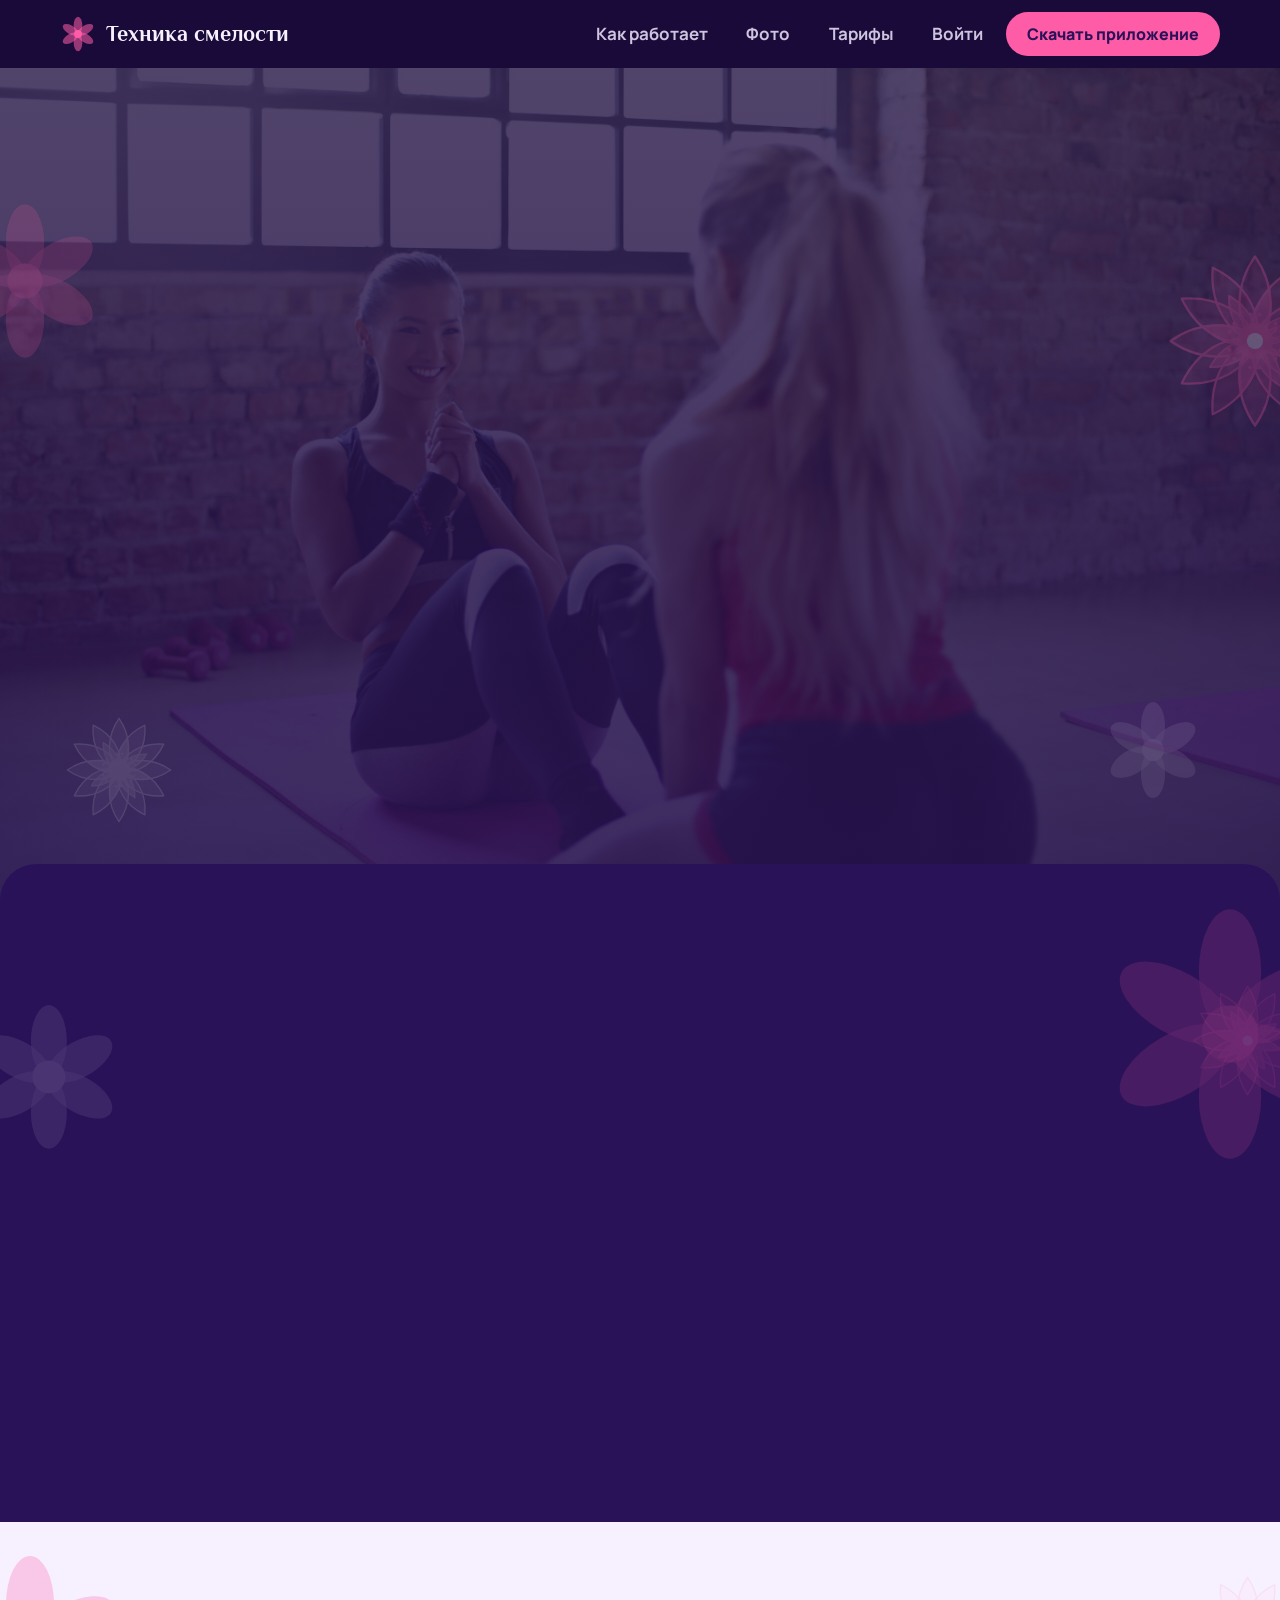
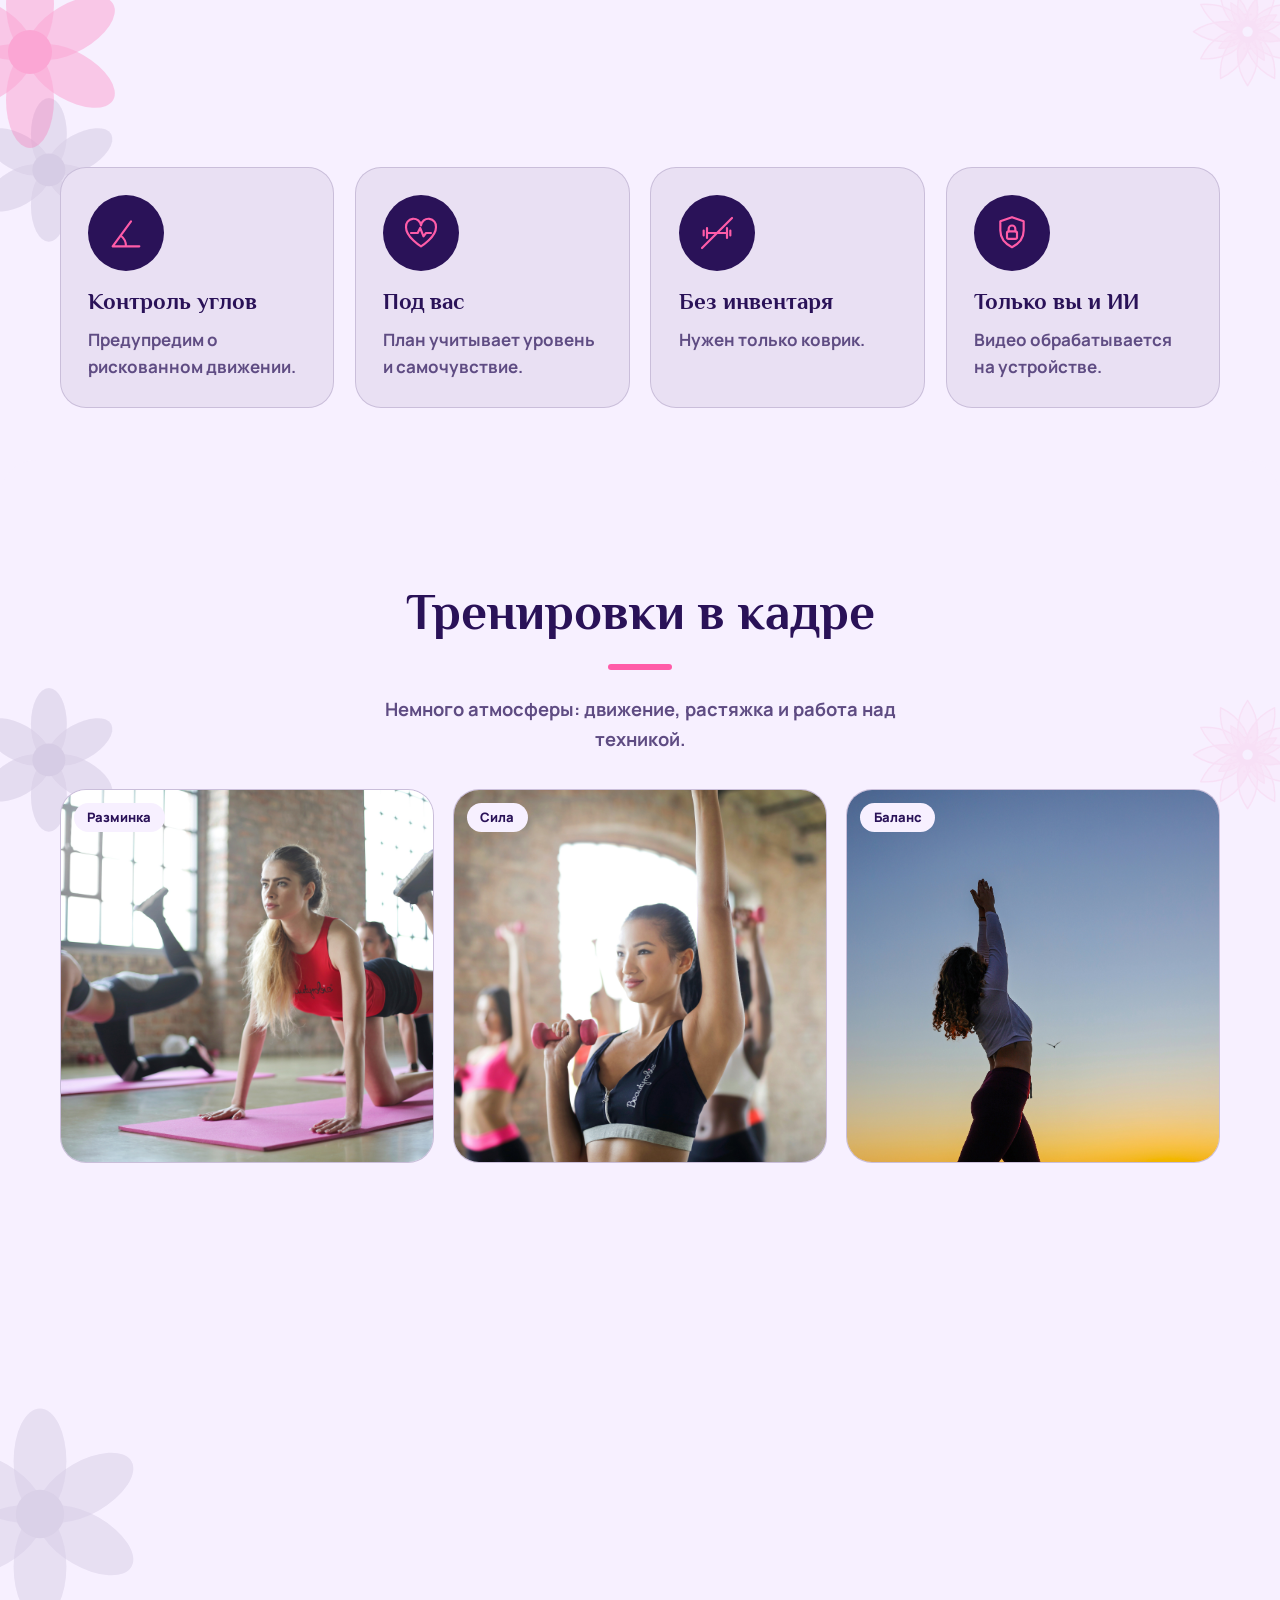
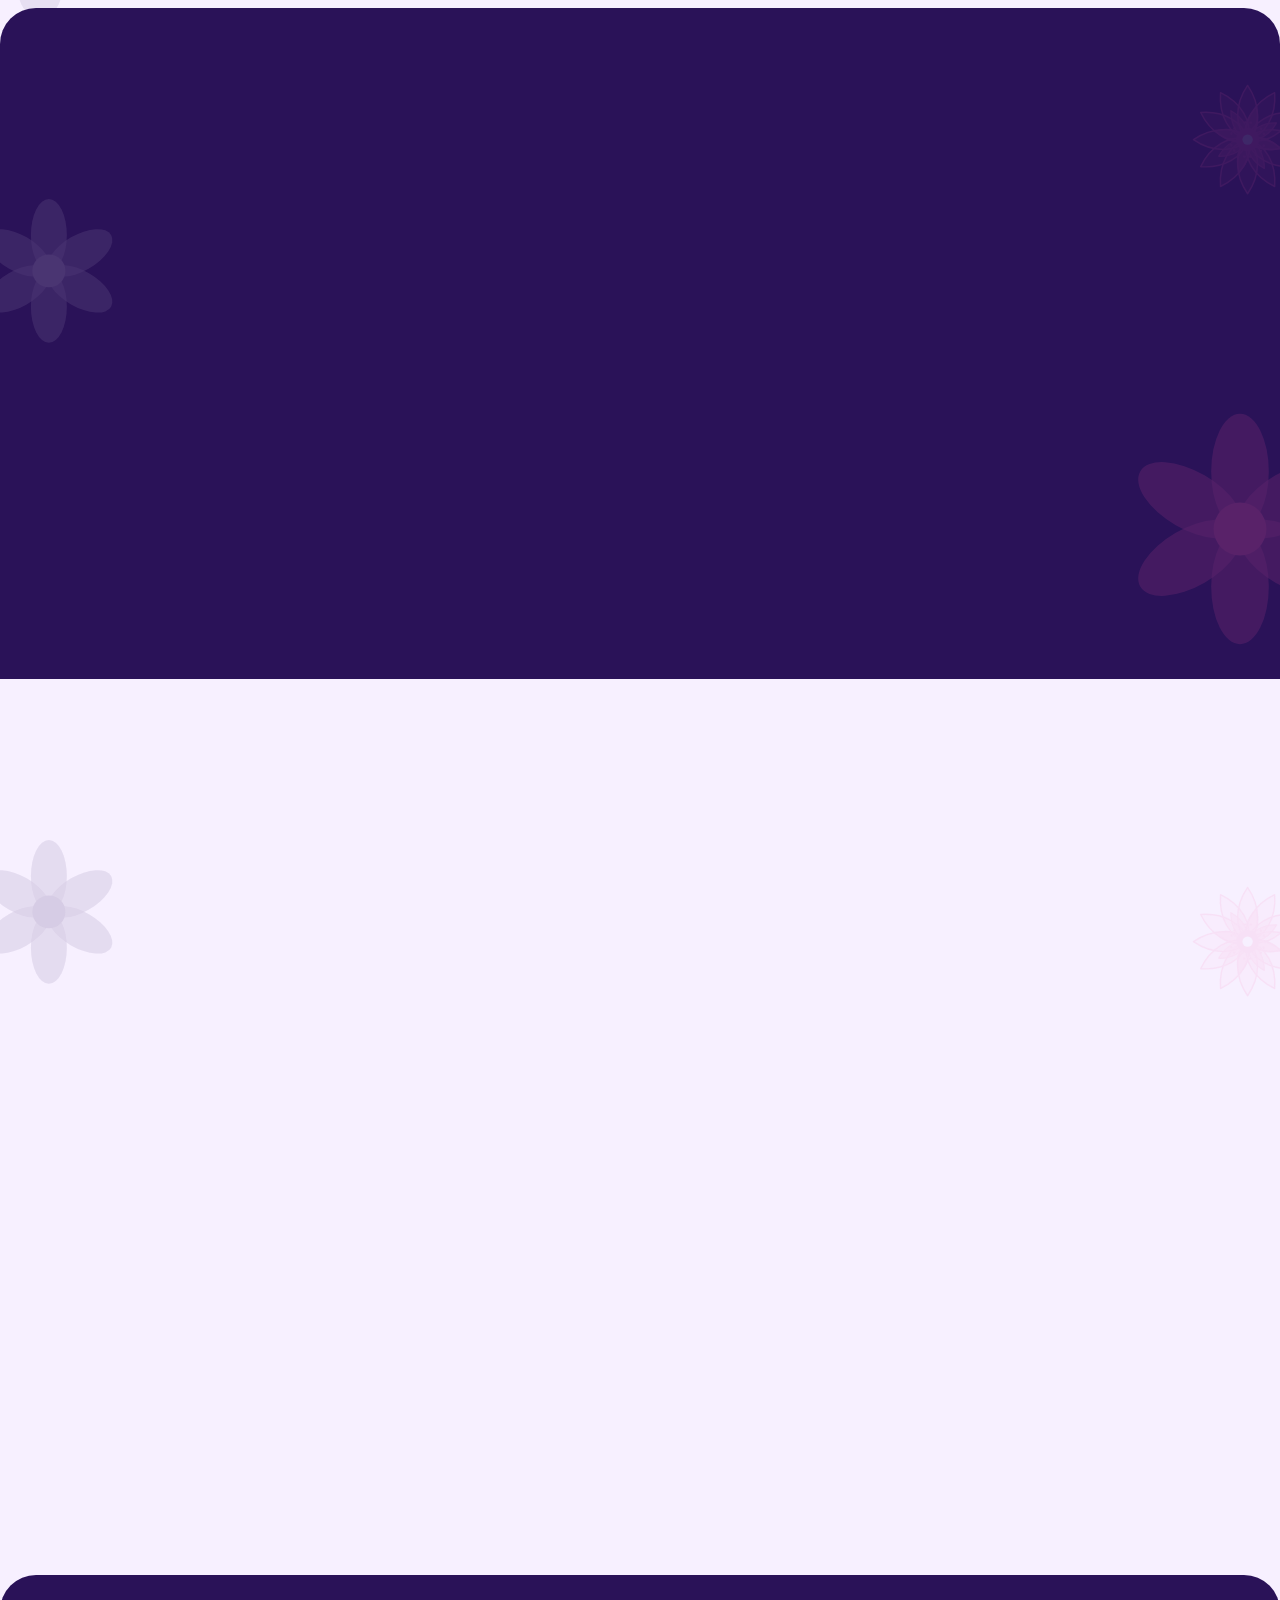
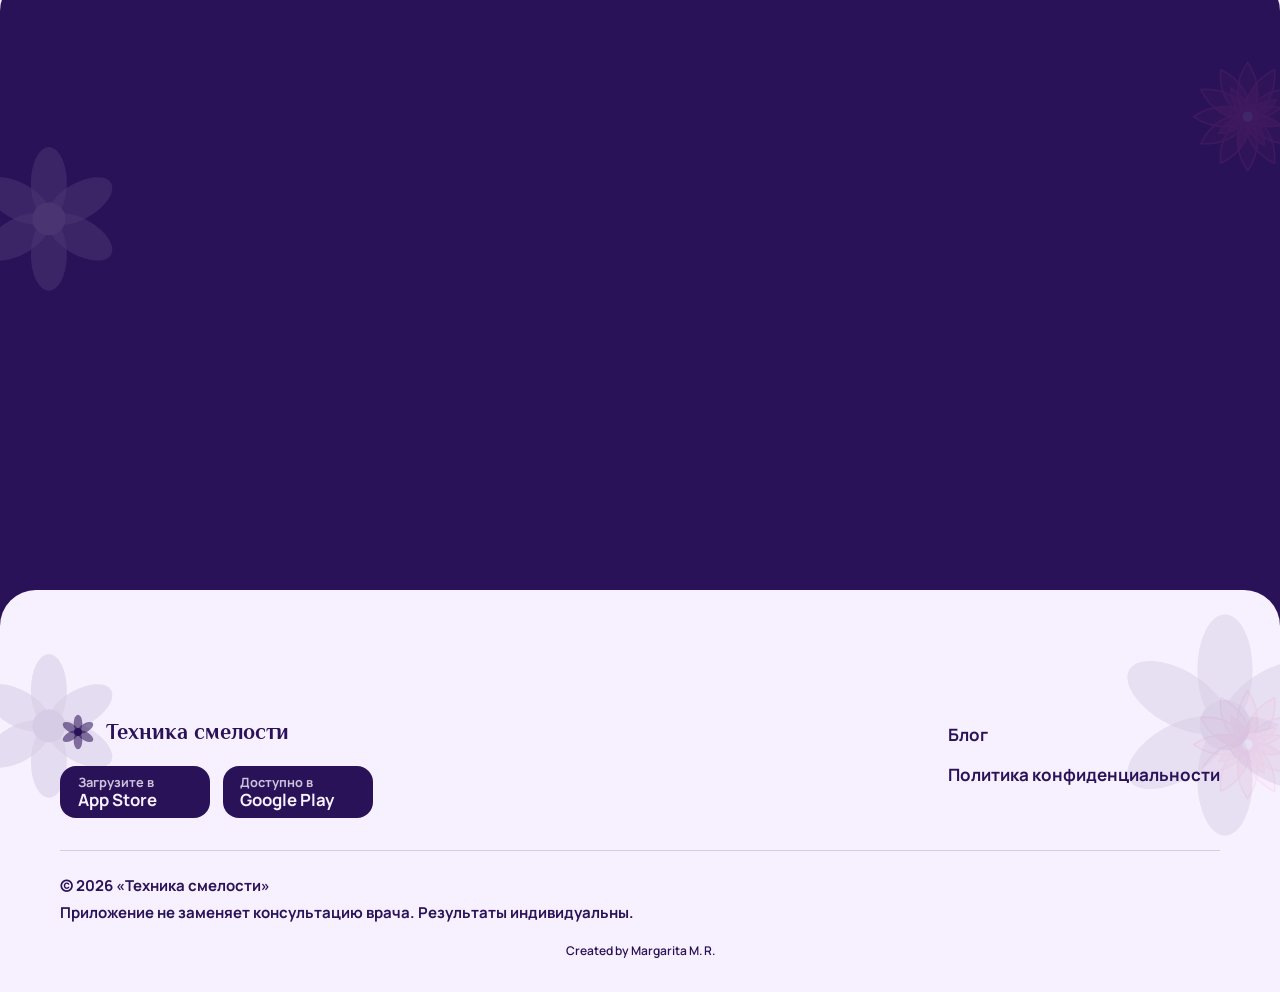
<file: docs/index.html>
<!DOCTYPE html>
<html lang="ru">
<head>
<meta charset="utf-8">
<meta name="viewport" content="width=device-width, initial-scale=1, viewport-fit=cover">
<title>Техника смелости — ИИ-тренер для тебя</title>
<meta name="description" content="ИИ-тренер в телефоне следит за техникой. Тренировки дома, без инвентаря, только вы и ИИ.">
<meta property="og:title" content="Техника смелости — ИИ-тренер для женщин">
<meta property="og:description" content="Ты сильнее, чем думаешь. Просто начни.">
<meta property="og:type" content="website">
<link rel="preconnect" href="https://fonts.googleapis.com">
<link rel="preconnect" href="https://fonts.gstatic.com" crossorigin>
<link href="https://fonts.googleapis.com/css2?family=Manrope:wght@600;700;800&family=Philosopher:wght@700&display=swap" rel="stylesheet">
<link rel="stylesheet" href="style.css">
</head>
<body>
<div class="progress" id="pg" aria-hidden="true"></div>

<svg width="0" height="0" style="position:absolute" aria-hidden="true">
  <symbol id="flower" viewBox="0 0 100 100"><g fill="currentColor" fill-opacity=".55"><ellipse cx="50" cy="26" rx="12" ry="24"/><ellipse cx="50" cy="26" rx="12" ry="24" transform="rotate(60 50 50)"/><ellipse cx="50" cy="26" rx="12" ry="24" transform="rotate(120 50 50)"/><ellipse cx="50" cy="26" rx="12" ry="24" transform="rotate(180 50 50)"/><ellipse cx="50" cy="26" rx="12" ry="24" transform="rotate(240 50 50)"/><ellipse cx="50" cy="26" rx="12" ry="24" transform="rotate(300 50 50)"/></g><circle cx="50" cy="50" r="11" fill="currentColor"/></symbol>
  <symbol id="flower2" viewBox="0 0 200 200"><defs><path id="pa" d="M100 100C76 78 78 38 100 6C122 38 124 78 100 100z"/><path id="pb" d="M100 100C87 86 88 62 100 42C112 62 113 86 100 100z"/></defs><g fill="currentColor" fill-opacity=".3" stroke="currentColor" stroke-width="2.5" stroke-linejoin="round"><use href="#pa"/><use href="#pa" transform="rotate(30 100 100)"/><use href="#pa" transform="rotate(60 100 100)"/><use href="#pa" transform="rotate(90 100 100)"/><use href="#pa" transform="rotate(120 100 100)"/><use href="#pa" transform="rotate(150 100 100)"/><use href="#pa" transform="rotate(180 100 100)"/><use href="#pa" transform="rotate(210 100 100)"/><use href="#pa" transform="rotate(240 100 100)"/><use href="#pa" transform="rotate(270 100 100)"/><use href="#pa" transform="rotate(300 100 100)"/><use href="#pa" transform="rotate(330 100 100)"/></g><g fill="currentColor" fill-opacity=".6" stroke="currentColor" stroke-width="2" stroke-linejoin="round"><use href="#pb" transform="rotate(15 100 100)"/><use href="#pb" transform="rotate(60 100 100)"/><use href="#pb" transform="rotate(105 100 100)"/><use href="#pb" transform="rotate(150 100 100)"/><use href="#pb" transform="rotate(195 100 100)"/><use href="#pb" transform="rotate(240 100 100)"/><use href="#pb" transform="rotate(285 100 100)"/><use href="#pb" transform="rotate(330 100 100)"/></g><circle cx="100" cy="100" r="30" fill="none" stroke="currentColor" stroke-width="4" stroke-dasharray="1 9.4" stroke-linecap="round"/><circle cx="100" cy="100" r="20" fill="currentColor"/><circle cx="100" cy="100" r="9" fill="var(--light)"/></symbol>
  <symbol id="p-squat" viewBox="0 0 120 160"><g fill="none" stroke="currentColor" stroke-width="7" stroke-linecap="round" stroke-linejoin="round"><circle cx="68" cy="36" r="10" fill="currentColor" stroke="none"/><path d="M60 32q-14 0-18 18M46 90L60 54M62 58L102 60M46 90L88 94L80 144L98 144"/><path d="M28 152H114" opacity=".3"/></g></symbol>
</svg>

<header class="t-dark">
  <div class="wrap bar">
    <a class="logo" href="#top" aria-label="Техника смелости — на главную"><svg viewBox="0 0 100 100" aria-hidden="true"><use href="#flower"/></svg>Техника смелости</a>
    <a class="btn btn-mini" href="#download">Скачать</a>
    <button class="burger" id="burger" aria-label="Открыть меню" aria-expanded="false" aria-controls="menu"><svg viewBox="0 0 24 24" fill="none" stroke="currentColor" stroke-width="2.2" stroke-linecap="round"><path d="M4 7h16M4 12h16M4 17h16"/></svg></button>
    <nav class="menu" id="menu" aria-label="Основная навигация">
      <a class="link" href="#about">Как работает</a>
      <a class="link" href="#gallery">Фото</a>
      <a class="link" href="#pricing">Тарифы</a>
      <a class="link" href="#login">Войти</a><!-- заменить -->
      <a class="btn" href="#download">Скачать приложение</a><!-- заменить -->
    </nav>
  </div>
</header>

<main id="top">
  <section class="hero t-dark">
    <div class="hero-bg" aria-hidden="true"><img src="bruce-mars-HHXdPG_eTIQ-unsplash.jpg" alt=""></div>
    <svg class="deco hside" data-parallax="0.06" style="width:160px;left:-55px;top:16%;color:var(--pink);opacity:.3" viewBox="0 0 100 100" aria-hidden="true"><use href="#flower"/></svg>
    <svg class="deco hside" data-parallax="0.1" style="width:110px;left:5%;bottom:9%;color:var(--light);opacity:.14;animation-duration:36s" viewBox="0 0 200 200" aria-hidden="true"><use href="#flower2"/></svg>
    <svg class="deco hside" data-parallax="0.08" style="width:180px;right:-65px;top:22%;color:var(--pink);opacity:.26;animation-direction:reverse" viewBox="0 0 200 200" aria-hidden="true"><use href="#flower2"/></svg>
    <svg class="deco hside" data-parallax="0.12" style="width:100px;right:6%;bottom:12%;color:var(--light);opacity:.16;animation-duration:36s" viewBox="0 0 100 100" aria-hidden="true"><use href="#flower"/></svg>
    <div class="wrap">
      <div class="emblem" data-anim="zoom"><svg viewBox="0 0 200 200" aria-hidden="true"><use href="#flower2"/></svg></div>
      <h1 class="quote" data-anim="up" style="--d:.1s"><span class="l1">Смелость — это техника.</span><span class="l2">Ей можно научиться.</span></h1>
      
      <p class="lead" data-anim="up" style="--d:.2s">ИИ-тренер в телефоне следит за техникой .</p>
      <div class="btn-row" data-anim="up" style="--d:.3s">
        <a class="btn" href="#download">Скачать приложение</a>
        <a class="btn btn-ghost" href="#about">Как это работает</a>
      </div>
      
    </div>
  </section>


  <section id="about" class="layer t-dark">
    <svg class="deco" data-parallax="0.08" style="width:260px;right:-80px;top:40px;color:var(--pink);opacity:.25" viewBox="0 0 100 100" aria-hidden="true"><use href="#flower"/></svg>
    <div class="wrap">
      <div class="sec-head center" data-anim="up"><h2>Фитнес без страха</h2><p class="lead" style="margin-inline:auto">ИИ видит движения через камеру и бережёт от травм. Как тренер, который всегда рядом.</p></div>
      <div class="grid three">
        <article class="card" data-anim="left"><div class="ico"><svg viewBox="0 0 48 48"><rect x="5" y="13" width="38" height="26" rx="6"/><circle cx="24" cy="26" r="7"/><path d="M16 13l3-5h10l3 5"/></svg></div><h3>Камера видит</h3><p>Поставьте телефон на пол. Всё тело в кадре.</p></article>
        <article class="card" data-anim="up" style="--d:.15s"><div class="ico"><svg viewBox="0 0 48 48"><path d="M22 6l4 11 11 4-11 4-4 11-4-11-11-4 11-4z"/><path d="M38 30v8M34 34h8"/></svg></div><h3>ИИ считает углы</h3><p>Сравнивает позу с безопасной техникой.</p></article>
        <article class="card" data-anim="right" style="--d:.3s"><div class="ico"><svg viewBox="0 0 48 48"><path d="M8 10h32v22H20l-9 8v-8H8z"/><path d="M16 21l5 5 10-9"/></svg></div><h3>Голосовой помощник</h3><p>Голос поправит движение прямо в подходе.</p></article>
      </div>
    </div>
  </section>

  <section id="benefits" class="layer soft from-dark t-light">
    <svg class="deco" data-parallax="0.10" style="width:200px;left:-70px;top:30px;color:var(--pink);opacity:.5" viewBox="0 0 100 100" aria-hidden="true"><use href="#flower"/></svg>
    <div class="wrap">
      <div class="sec-head" data-anim="up"><h2>Почему с нами спокойно</h2></div>
      <div class="grid cols">
        <article class="card" data-anim="up"><div class="ico"><svg viewBox="0 0 48 48"><path d="M8 40h32M8 40L30 10M24 40A16 16 0 0 0 17.5 27"/></svg></div><h3>Контроль углов</h3><p>Предупредим о рискованном движении.</p></article>
        <article class="card" data-anim="up" style="--d:.12s"><div class="ico"><svg viewBox="0 0 48 48"><path d="M24 40S6 29 6 17a9 9 0 0 1 18-2 9 9 0 0 1 18 2c0 12-18 23-18 23z"/><path d="M12 24h8l3-6 4 10 3-4h6"/></svg></div><h3>Под вас</h3><p>План учитывает уровень и самочувствие.</p></article>
        <article class="card" data-anim="up" style="--d:.24s"><div class="ico"><svg viewBox="0 0 48 48"><path d="M12 18v12M8 21v6M36 18v12M40 21v6M12 24h24M6 42L42 6"/></svg></div><h3>Без инвентаря</h3><p>Нужен только коврик.</p></article>
        <article class="card" data-anim="up" style="--d:.36s"><div class="ico"><svg viewBox="0 0 48 48"><path d="M24 5l14 5v11c0 9-6 16-14 20-8-4-14-11-14-20V10z"/><rect x="18" y="22" width="12" height="9" rx="2"/><path d="M20 22v-3a4 4 0 0 1 8 0v3"/></svg></div><h3>Только вы и ИИ</h3><p>Видео обрабатывается на устройстве.</p><!-- проверить формулировку --></article>
      </div>
    </div>
  </section>

  <section id="gallery" class="layer t-pink">
    <svg class="deco" data-parallax="0.08" style="width:220px;left:-70px;bottom:20px;color:var(--dark);opacity:.14" viewBox="0 0 100 100" aria-hidden="true"><use href="#flower"/></svg>
    <div class="wrap">
      <div class="sec-head center" data-anim="up"><h2>Тренировки в кадре</h2><p class="lead" style="margin-inline:auto">Немного атмосферы: движение, растяжка и работа над техникой.</p></div>
      <div class="gallery">
        <figure data-anim="up"><figcaption>Разминка</figcaption><img src="bruce-mars-gJtDg6WfMlQ-unsplash.jpg" alt="Тренировка дома с ковриком" loading="lazy"></figure>
        <figure data-anim="up" style="--d:.08s"><figcaption>Сила</figcaption><img src="bruce-mars-WGN6ZEFEZbs-unsplash.jpg" alt="Силовое упражнение с гантелями" loading="lazy"></figure>
        <figure data-anim="up" style="--d:.16s"><figcaption>Баланс</figcaption><img src="mor-shani-3IWJE1bWxdw-unsplash.jpg" alt="Упражнение на баланс и растяжку" loading="lazy"></figure>
        <figure data-anim="up" style="--d:.08s"><figcaption>Зал</figcaption><img src="logan-weaver-lgnwvr-9D_rUDe7xvA-unsplash.jpg" alt="Тренировка в зале" loading="lazy"></figure>
        <figure data-anim="up" style="--d:.16s"><figcaption>Боевой дух</figcaption><img src="ernest-brillo-bO3lEGHbk2M-unsplash.jpg" alt="Боксёрская тренировка" loading="lazy"></figure>
        <figure data-anim="up" style="--d:.24s"><figcaption>Поддержка</figcaption><img src="beta-boulders-2qK9YbtIrc8-unsplash.jpg" alt="Боулдеринг на скалодроме" loading="lazy"></figure>
      </div>
    </div>
  </section>

  <section id="pricing" class="layer t-dark">
    <svg class="deco" data-parallax="0.07" style="width:240px;right:-80px;bottom:30px;color:var(--pink);opacity:.22" viewBox="0 0 100 100" aria-hidden="true"><use href="#flower"/></svg>
    <div class="wrap">
      <div class="sec-head" data-anim="up"><h2>Выберите тариф</h2></div>
      <!-- заменить на реальные цены и состав -->
      <div class="grid three">
        <article class="card price-card" data-anim="up"><h3>Free</h3><div class="price">0 ₽ <small>демо</small></div><ul><li>3 тренировки</li><li>Базовые подсказки</li></ul><a class="btn btn-ghost btn-block" href="#download">Выбрать Free</a></article>
        <article class="card price-card best t-pink" data-anim="up" style="--d:.15s"><span class="badge">Выбор большинства</span><h3>Premium</h3><div class="price">790 ₽ <small>/ мес</small></div><ul><li>Полный ИИ-контроль</li><li>Личный план</li><li>Отчёты о прогрессе</li></ul><a class="btn btn-block" href="#download">Выбрать Premium</a></article>
        <article class="card price-card" data-anim="up" style="--d:.3s"><h3>Premium + Expert</h3><div class="price">1 990 ₽ <small>/ мес</small></div><ul><li>Всё из Premium</li><li>Живой нутрициолог</li><li>Чат с экспертом</li></ul><a class="btn btn-ghost btn-block" href="#download">Выбрать Expert</a></article>
      </div>
    </div>
  </section>

  <section id="stories" class="layer soft from-dark t-light">
    <div class="wrap">
      <div class="sec-head" data-anim="up"><h2>Меняется осанка — растёт уверенность</h2></div>
      <div class="stories">
        <div data-anim="left">
          <div class="ba" role="group" aria-label="Фотографии разминки и растяжки">
            <figure><figcaption>Разминка</figcaption><img src="девушка потягивается.jpg" alt="Спортсменка разминается у воды" loading="lazy"></figure>
            <figure><figcaption>Растяжка</figcaption><img src="брюнетка в розовых носках в позе бабочки.png" alt="Спортсменка выполняет растяжку сидя" loading="lazy"></figure>
          </div>
          
        </div>
        <div class="vcard" data-anim="right">
          <img src="девушка надевает кроссовки.png" alt="Девушка надевает кроссовки перед тренировкой" loading="lazy">
          <p>Подготовка к тренировке</p>
        </div>
      </div>
      <blockquote data-anim="zoom">
        <svg class="deco" data-parallax="0.05" viewBox="0 0 100 100" aria-hidden="true"><use href="#flower"/></svg>
        <!-- заменить на реальную цитату и имя врача, с его согласия -->
        <p>«Контроль техники помогает бережнее нагружать суставы. Особенно важно это для женской биомеханики.» (текст-заглушка)</p>
        <cite>[Имя Фамилия, специальность]</cite>
      </blockquote>
    </div>
  </section>

  <section id="contacts" class="layer t-dark">
    <div class="wrap contact-grid">
      <div data-anim="left">
        <h2>Вопросы и ответы</h2>
        <details><summary>Нужен ли инвентарь?</summary><p>Нет, достаточно коврика и телефона.</p></details>
        <details><summary>Я новичок. Подойдёт?</summary><p>Да, нагрузка подбирается под ваш уровень.</p></details>
        <details><summary>Где хранится видео?</summary><p>Обработка идёт на вашем устройстве (заглушка, уточните формулировку).</p></details>
        <details><summary>Как отменить подписку?</summary><p>В настройках приложения в любой момент.</p></details>
      </div>
      <div class="card contact-card t-pink" data-anim="right">
        <svg class="deco" data-parallax="0.11" viewBox="0 0 100 100" aria-hidden="true"><use href="#flower"/></svg>
        <h3>Мы на связи</h3>
        <a class="btn" href="#chat">Чат поддержки</a><!-- заменить -->
        <a class="mail" href="mailto:business@example.com">businessgym@example.com</a><!-- заменить -->
        <div class="social">
          <a href="#telegram" aria-label="Telegram"><svg viewBox="0 0 24 24"><path d="M21 4L3 11l6 2 2 6 3-4 5 3z"/></svg></a>
          <a href="#instagram" aria-label="Instagram"><svg viewBox="0 0 24 24"><rect x="4" y="4" width="16" height="16" rx="5"/><circle cx="12" cy="12" r="3.5"/></svg></a>
          <a href="#youtube" aria-label="YouTube"><svg viewBox="0 0 24 24"><rect x="3" y="6" width="18" height="12" rx="4"/><path d="M10 9.5v5l4.5-2.5z"/></svg></a>
        </div>
      </div>
    </div>
  </section>
</main>

<footer id="download" class="layer t-pink">
  <svg class="deco" data-parallax="0.06" viewBox="0 0 100 100" aria-hidden="true"><use href="#flower"/></svg>
  <div class="wrap">
    <div class="foot">
      <div>
        <a class="logo" href="#top"><svg viewBox="0 0 100 100" aria-hidden="true" style="color:var(--dark)"><use href="#flower"/></svg>Техника смелости</a>
        <div class="stores">
          <a class="store" href="#appstore"><small>Загрузите в</small><b>App Store</b></a><!-- заменить -->
          <a class="store" href="#googleplay"><small>Доступно в</small><b>Google Play</b></a><!-- заменить -->
        </div>
      </div>
      <nav aria-label="Дополнительные ссылки"><a href="#blog">Блог</a><a href="#privacy">Политика конфиденциальности</a></nav>
    </div>
    <div class="legal"><p>© 2026 «Техника смелости»</p><p>Приложение не заменяет консультацию врача. Результаты индивидуальны.</p></div>
    <p class="credit">Created by Margarita M. R. </p>
  </div>
</footer>

<script>
(function(){
  var b=document.getElementById('burger'),m=document.getElementById('menu');
  function set(o){m.classList.toggle('open',o);b.setAttribute('aria-expanded',o);b.setAttribute('aria-label',o?'Закрыть меню':'Открыть меню')}
  b.addEventListener('click',function(){set(!m.classList.contains('open'))});
  m.addEventListener('click',function(e){if(e.target.closest('a'))set(false)});
  document.addEventListener('keydown',function(e){if(e.key==='Escape')set(false)});

  var still=matchMedia('(prefers-reduced-motion: reduce)').matches;

  // появление при прокрутке: повторяется и вниз, и вверх
  var els=document.querySelectorAll('[data-anim]');
  if('IntersectionObserver' in window){
    var io=new IntersectionObserver(function(es){es.forEach(function(e){
      if(e.intersectionRatio>=.15)e.target.classList.add('in');
      else if(!e.isIntersecting)e.target.classList.remove('in');
    })},{threshold:[0,.15]});
    els.forEach(function(el){io.observe(el)});
  }else{els.forEach(function(el){el.classList.add('in')})}

  // навигация: «плавающая» подсветка и подсветка текущего раздела
  var pill=document.createElement('span');pill.className='pill';pill.setAttribute('aria-hidden','true');m.insertBefore(pill,m.firstChild);
  var lk=[].slice.call(m.querySelectorAll('a.link')),act=null;
  function place(a){if(!a||innerWidth<860){pill.style.opacity=0;return}pill.style.left=a.offsetLeft+'px';pill.style.width=a.offsetWidth+'px';pill.style.opacity=1}
  lk.forEach(function(a){a.addEventListener('mouseenter',function(){place(a)});a.addEventListener('focus',function(){place(a)})});
  m.addEventListener('mouseleave',function(){place(act)});m.addEventListener('focusout',function(){place(act)});
  function spy(){var y=innerHeight*.4,n=null;lk.forEach(function(a){var s=document.querySelector(a.getAttribute('href'));if(s&&s.id){var r=s.getBoundingClientRect();if(r.top<y&&r.bottom>y)n=a}});if(n!==act){act=n;lk.forEach(function(a){a.classList.toggle('on',a===act)});place(act)}}
  addEventListener('scroll',spy,{passive:true});addEventListener('resize',spy);spy();

  // заголовок: разбиваем на буквы для анимации
  var q=document.querySelector('.quote');
  if(q){var sp=[].slice.call(q.querySelectorAll(':scope>span')),n=0;q.setAttribute('aria-label',sp.map(function(s){return s.textContent}).join(' '));
    sp.forEach(function(s){s.setAttribute('aria-hidden','true');s.innerHTML=s.textContent.split(' ').map(function(w){return '<span class="w">'+w.split('').map(function(c){return '<span class="ch" style="--i:'+(n++)+'">'+c+'</span>'}).join('')+'</span>'}).join(' ')})}

  // дополнительные цветы: на широком экране их больше (видимость задаёт CSS)
  document.querySelectorAll('.hero,.layer').forEach(function(s,i){
    [['a','right:-2vw',(7+(i*31)%20)+'%'],['b','left:-2vw',(12+(i*29)%20)+'%'],['c','left:-2vw',(61+(i*23)%20)+'%'],['d','right:-2vw',(65+(i*19)%18)+'%']].forEach(function(p,k){
      var big=k%2===0,f=document.createElementNS('http://www.w3.org/2000/svg','svg');
      f.setAttribute('viewBox',big?'0 0 200 200':'0 0 100 100');f.setAttribute('aria-hidden','true');f.setAttribute('class','xf '+p[0]);
      f.style.cssText=p[1]+';top:'+p[2]+(k%2?';animation-direction:reverse':'')
        +';color:'+(k%2?'var(--fg)':'var(--pink)')+';opacity:'+(.1+k*.06).toFixed(2)
        +';width:calc(clamp(90px,9vw,190px)*'+[1,1.3,.72,1.05][k]+')';
      f.setAttribute('data-parallax',String(.05+(i*7+k*5)%4*.03));
      f.innerHTML='<use href="'+(big?'#flower2':'#flower')+'"/>';
      s.insertBefore(f,s.firstChild);
    });
  });

  // параллакс: элементы с data-parallax получают класс .parallax и смещаются с разной скоростью
  var fl=[].slice.call(document.querySelectorAll('[data-parallax]'));
  function drift(){
    if(still)return;
    fl.forEach(function(f){
      var r=f.parentNode.getBoundingClientRect(),d=r.top+r.height/2-innerHeight/2;
      var sp=parseFloat(f.dataset.parallax)||.06;
      f.classList.toggle('parallax',r.bottom>-innerHeight&&r.top<innerHeight*2);
      f.style.translate='0 '+(-d*sp).toFixed(1)+'px';
    });
  }

  // наклон карточек за курсором
  if(matchMedia('(hover:hover)').matches&&!still){
    document.querySelectorAll('.card').forEach(function(c){
      c.addEventListener('pointermove',function(e){var r=c.getBoundingClientRect(),x=(e.clientX-r.left)/r.width-.5,y=(e.clientY-r.top)/r.height-.5,a=Math.hypot(x,y)*14;
        c.style.setProperty('--mx',(x+.5)*100+'%');c.style.setProperty('--my',(y+.5)*100+'%');
        c.style.rotate=a>.3?(-y)+' '+x+' 0 '+a+'deg':'none'});
      c.addEventListener('pointerleave',function(){c.style.rotate='none'});
    });
  }

  var pg=document.getElementById('pg'),h=document.documentElement;
  addEventListener('scroll',function(){
    var t=h.scrollHeight-h.clientHeight;pg.style.transform='scaleX('+(t>0?h.scrollTop/t:0)+')';
  },{passive:true});
})();
</script>
</body>
</html>
</file>
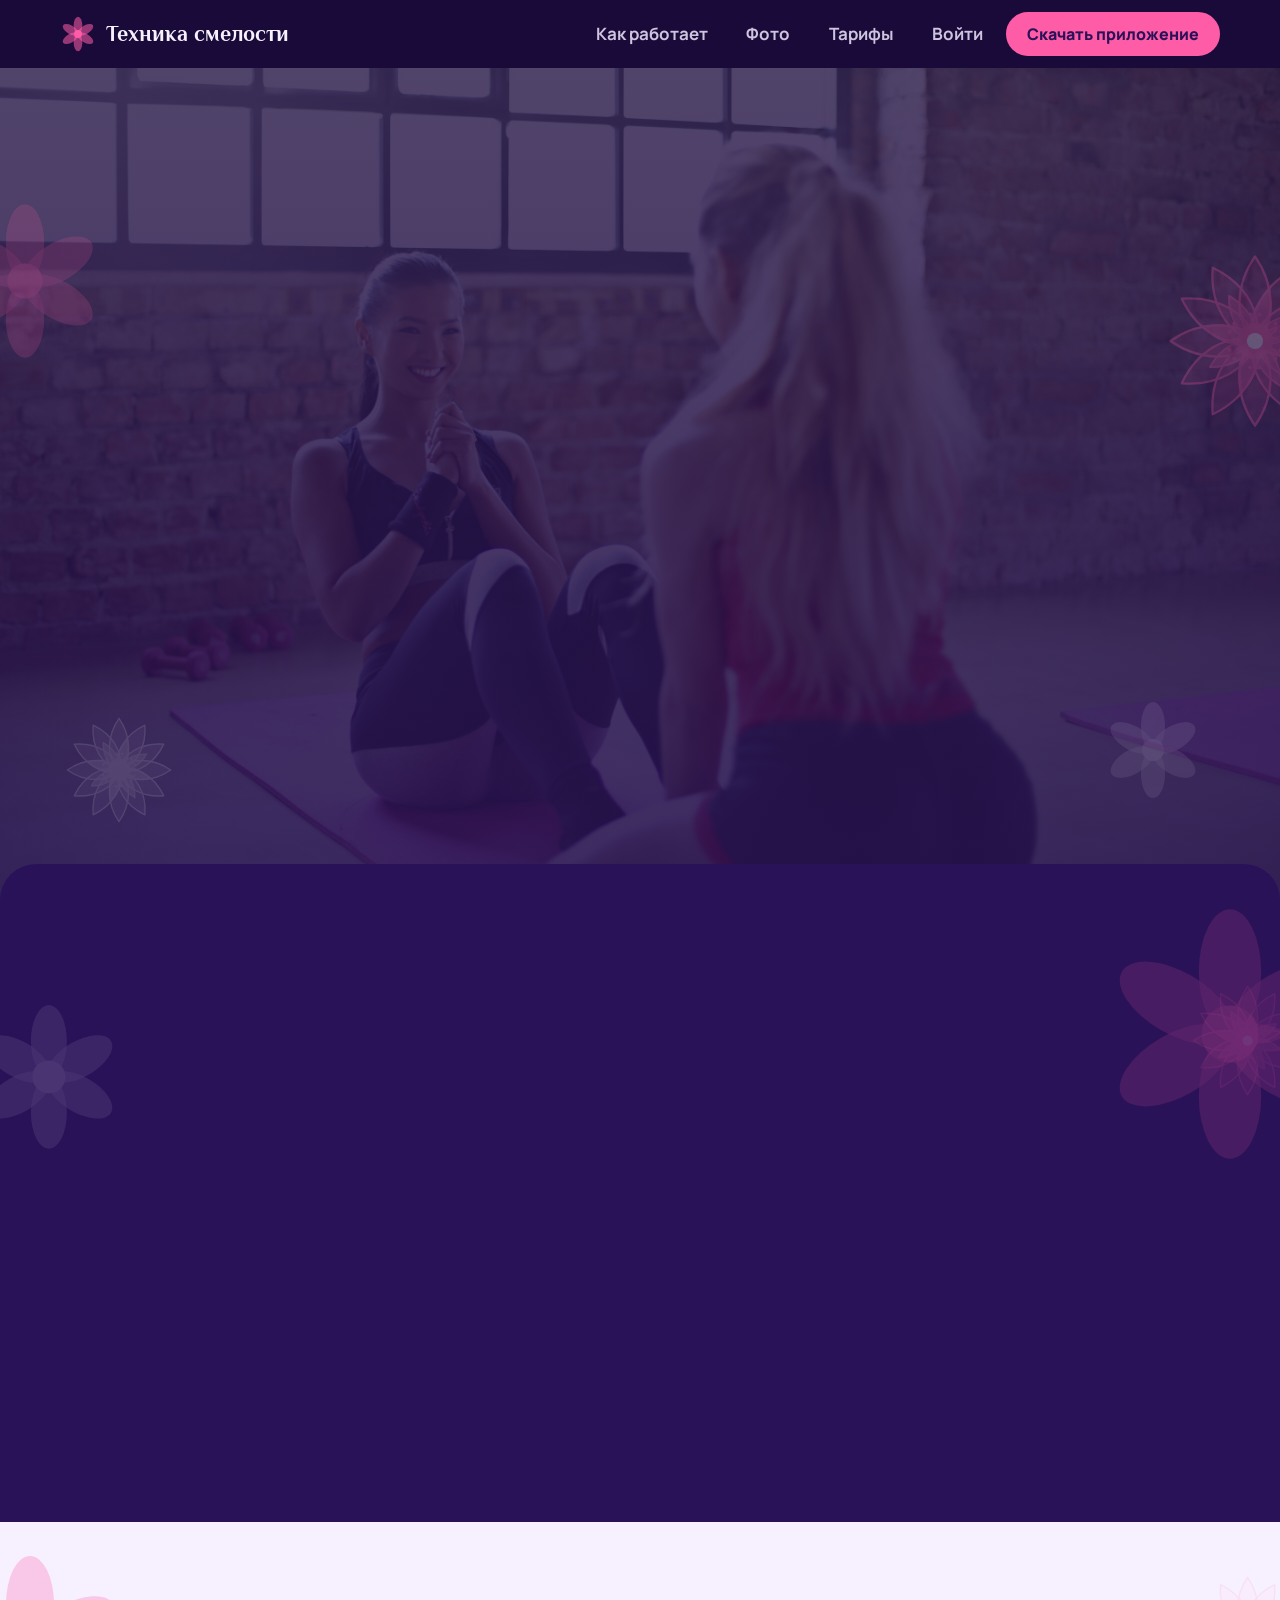
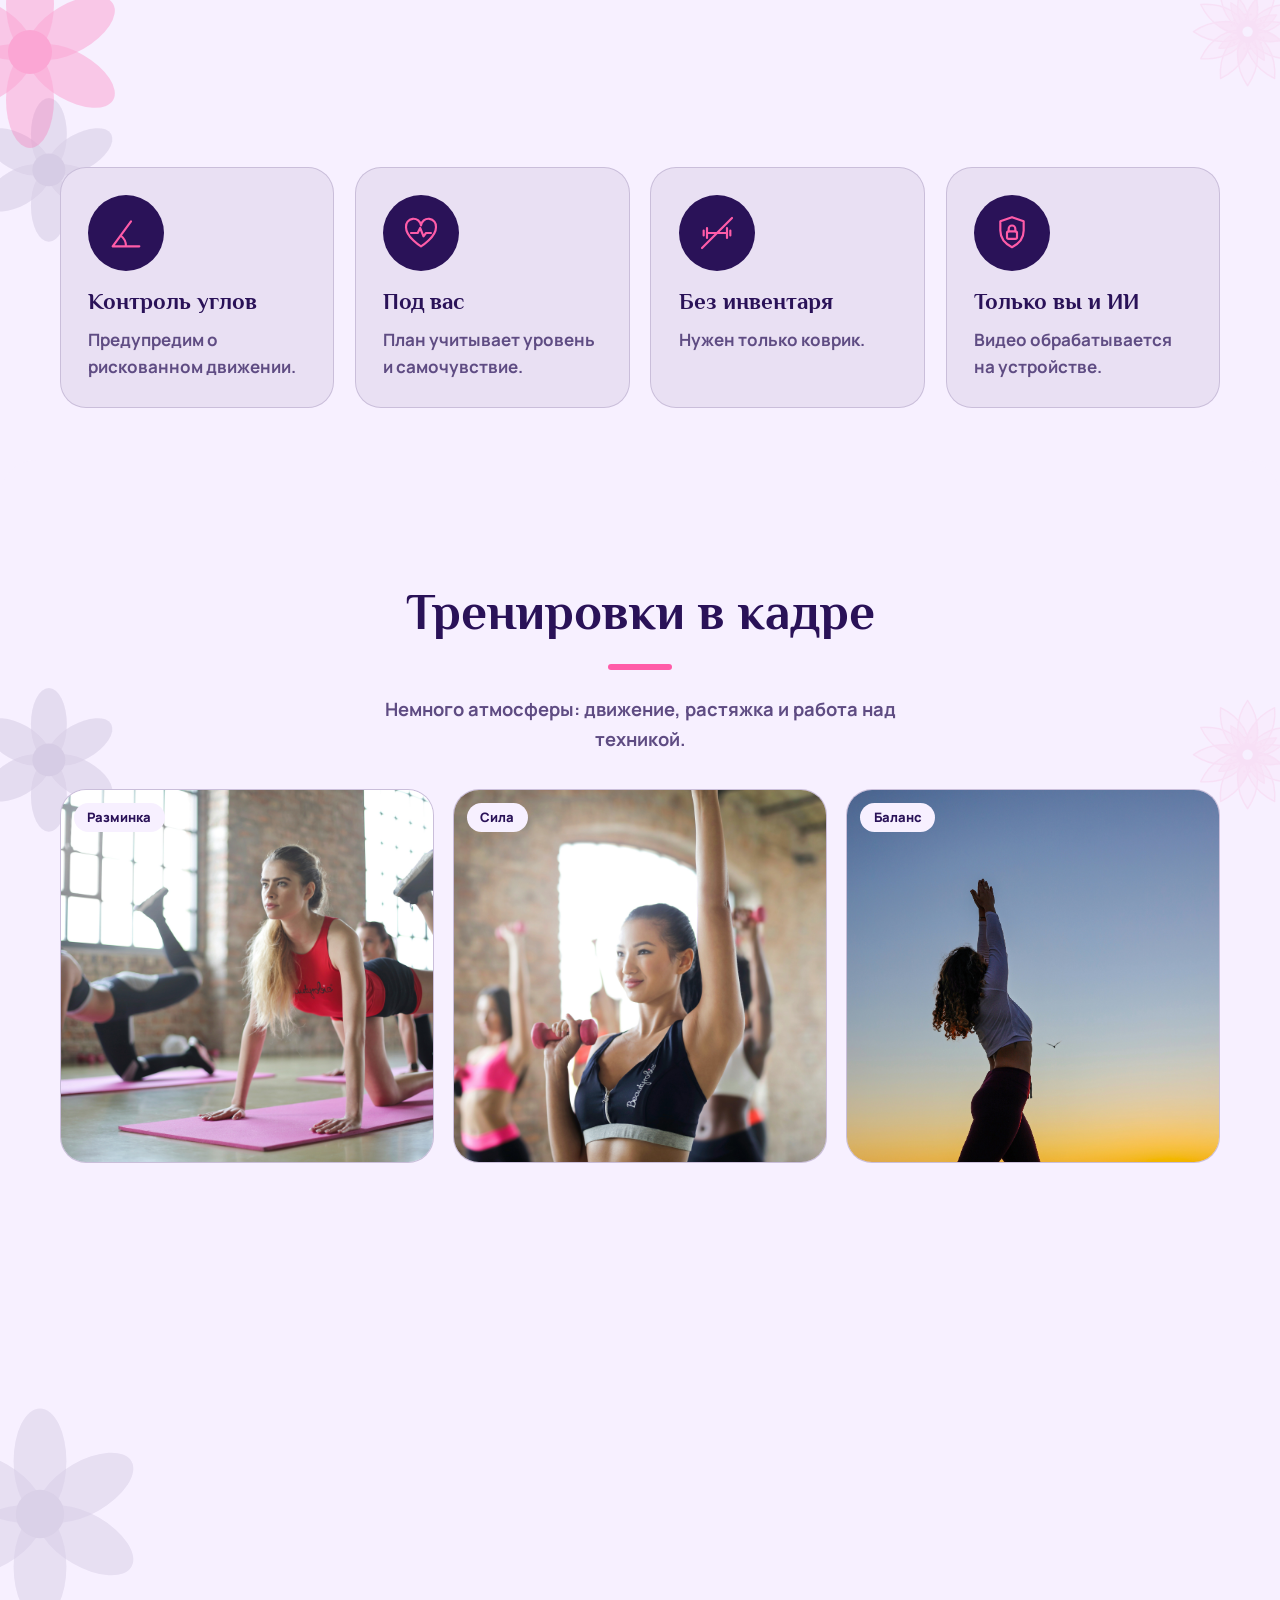
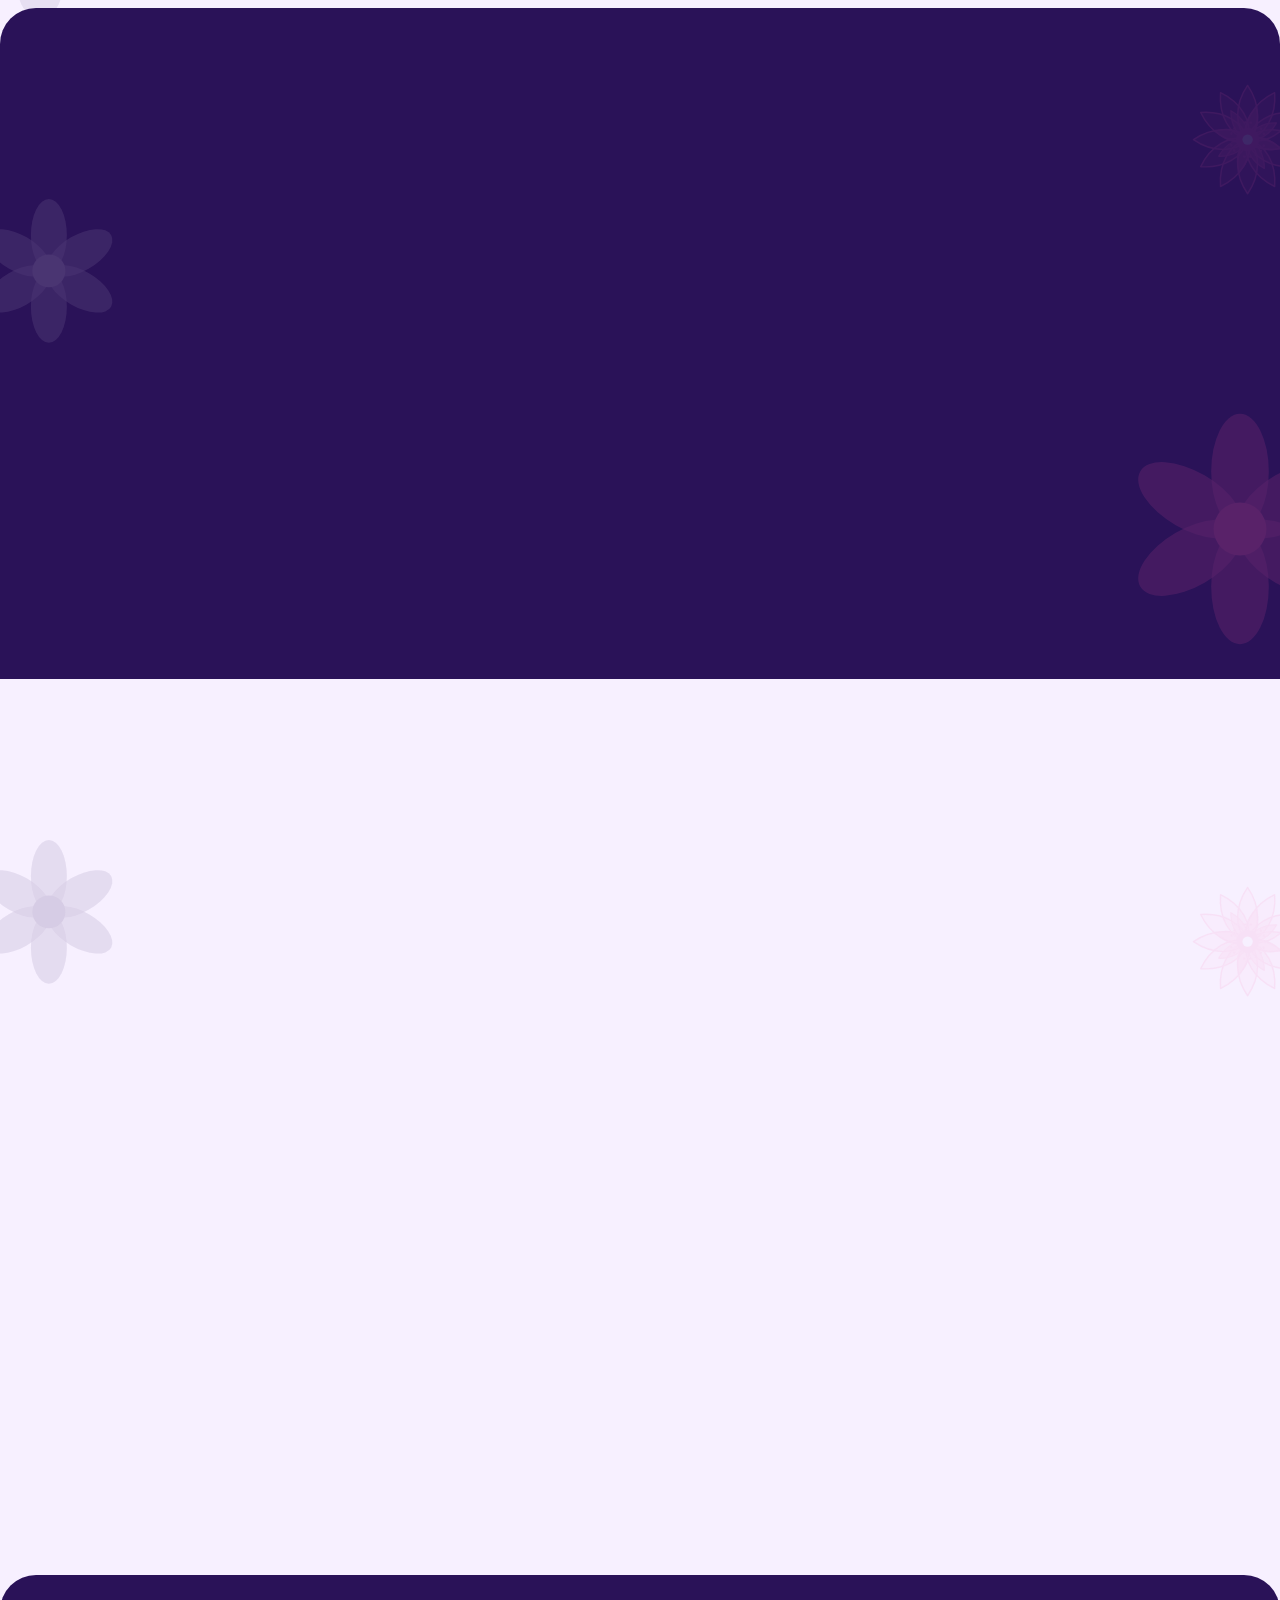
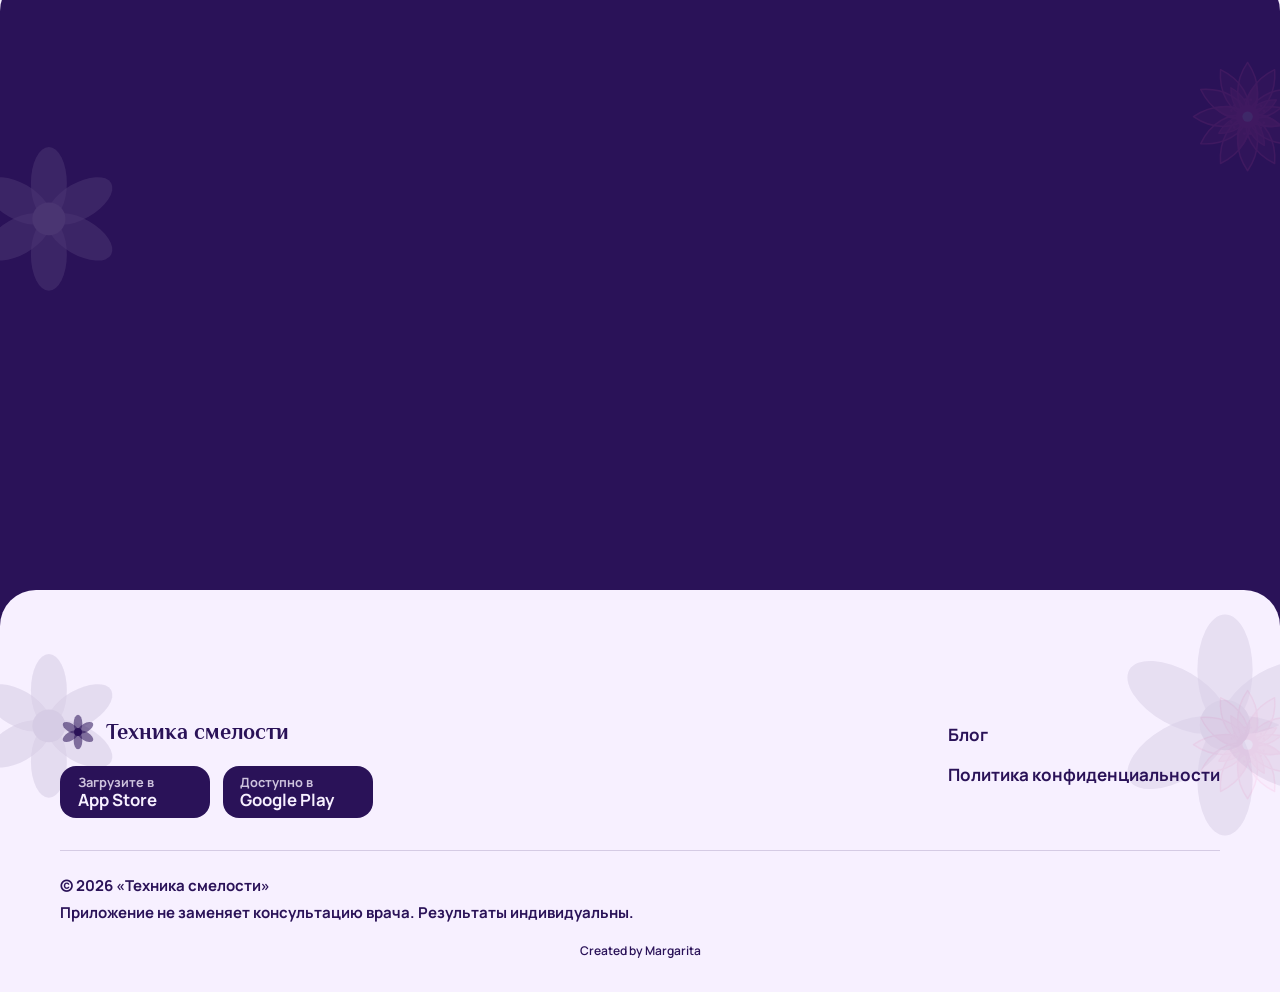
<file: with Claude ii/index.html>
<!DOCTYPE html>
<html lang="ru">
<head>
<meta charset="utf-8">
<meta name="viewport" content="width=device-width, initial-scale=1, viewport-fit=cover">
<title>Техника смелости — ИИ-тренер для тебя</title>
<meta name="description" content="ИИ-тренер в телефоне следит за техникой. Тренировки дома, без инвентаря, только вы и ИИ.">
<meta property="og:title" content="Техника смелости — ИИ-тренер для женщин">
<meta property="og:description" content="Ты сильнее, чем думаешь. Просто начни.">
<meta property="og:type" content="website">
<link rel="preconnect" href="https://fonts.googleapis.com">
<link rel="preconnect" href="https://fonts.gstatic.com" crossorigin>
<link href="https://fonts.googleapis.com/css2?family=Manrope:wght@600;700;800&family=Philosopher:wght@700&display=swap" rel="stylesheet">
<style>
/* Только три цвета: тёмный сливовый, розовый, светлая сирень и не только */
:root{--dark:#2a1258;--header:#1a0a3a;--pink:#ff5ca8;--light:#f7f0ff;
  --head:"Philosopher",Georgia,"Times New Roman",serif;--sans:"Manrope",system-ui,-apple-system,"Segoe UI",Roboto,sans-serif;
  --pad:clamp(3rem,7vw,5.5rem);--cut:36px;--r-s:16px;--r-m:26px;
  box-sizing:border-box;padding-top:env(safe-area-inset-top,0px);padding-bottom:env(safe-area-inset-bottom,0px);color-scheme:light}
.t-light{--bg:var(--light);--fg:var(--dark);--card:color-mix(in srgb,var(--dark) 7%,var(--light));--muted:color-mix(in srgb,var(--dark) 74%,var(--light));--line:color-mix(in srgb,var(--dark) 16%,transparent);--btn-bg:var(--pink);--btn-fg:var(--dark);--ico-bg:var(--dark);--ico-fg:var(--pink)}
.t-dark{--bg:var(--dark);--fg:var(--light);--card:color-mix(in srgb,var(--light) 9%,var(--dark));--muted:color-mix(in srgb,var(--light) 80%,var(--dark));--line:color-mix(in srgb,var(--light) 22%,transparent);--btn-bg:var(--pink);--btn-fg:var(--dark);--ico-bg:var(--pink);--ico-fg:var(--dark)}
.t-pink{--bg:var(--light);--fg:var(--dark);--card:color-mix(in srgb,var(--dark) 7%,var(--light));--muted:color-mix(in srgb,var(--dark) 74%,var(--light));--line:color-mix(in srgb,var(--dark) 16%,transparent);--btn-bg:var(--pink);--btn-fg:var(--dark);--ico-bg:var(--dark);--ico-fg:var(--pink)}
.t-light,.t-dark,.t-pink{background:var(--bg);color:var(--fg)}
*,*::before,*::after{box-sizing:border-box}
html{scroll-behavior:smooth;scroll-padding-top:calc(72px + env(safe-area-inset-top,0px))}
body{margin:0;background:var(--dark);color:var(--dark);font:700 1.0625rem/1.6 var(--sans);overflow-x:hidden}
body::before{content:"";position:fixed;inset:0 0 auto;height:env(safe-area-inset-top,0px);background:var(--dark);z-index:60}
svg,video{max-width:100%}
h1,h2,h3{font-family:var(--head);font-weight:700;line-height:1.1;margin:0 0 .5em}
h2{font-size:clamp(2rem,5vw,3.2rem)}
h2::after{content:"";display:block;width:64px;height:6px;border-radius:6px;background:var(--pink);margin-top:.45em}
.center{text-align:center}.center h2::after{margin-inline:auto}
h3{font-size:1.45rem}
p{margin:0 0 1em}
a{color:inherit}
:focus-visible{outline:3px solid var(--fg,var(--dark));outline-offset:3px;border-radius:8px;box-shadow:0 0 0 6px var(--pink)}
.wrap{width:min(1160px,100% - 2.5rem);margin-inline:auto;position:relative;z-index:1}
.layer{position:relative;overflow:clip;margin-top:calc(var(--cut) * -1);border-radius:var(--cut) var(--cut) 0 0;padding:calc(var(--pad) + var(--cut)) 0 var(--pad)}
.lead{font-size:1.15rem;color:var(--muted);max-width:46ch}
.sec-head{margin-bottom:2.2rem}
.progress{position:fixed;top:env(safe-area-inset-top,0px);left:0;right:0;height:4px;z-index:70;transform-origin:0 50%;transform:scaleX(0);background:var(--pink)}

/* кнопки */
.btn{display:inline-flex;align-items:center;justify-content:center;min-height:48px;padding:.7rem 1.7rem;border-radius:999px;font:800 1rem var(--sans);text-decoration:none;cursor:pointer;border:2px solid var(--btn-bg);background:var(--btn-bg);color:var(--btn-fg);transition:transform .25s,box-shadow .25s}
.btn:hover{transform:translateY(-3px);box-shadow:0 10px 24px color-mix(in srgb,var(--pink) 45%,transparent)}
.btn-ghost{background:transparent;color:var(--fg);border-color:var(--line)}
.btn-ghost:hover{border-color:var(--pink)}
.btn-block{width:100%}
.btn-mini{min-height:44px;padding:.4rem 1rem;margin-left:auto}
@media (min-width:860px){.btn-mini{display:none}}

/* шапка: однотонная, основной цвет сайта, но темнее */
header,header.t-dark,header.t-light,header.t-pink{position:sticky;top:env(safe-area-inset-top,0px);z-index:50;background:var(--header)}
.bar{display:flex;align-items:center;justify-content:space-between;gap:1rem;min-height:68px}
.logo{display:flex;align-items:center;gap:.6rem;font:700 1.35rem var(--head);text-decoration:none}
.logo svg{width:36px;height:36px;color:var(--pink);flex:none;transition:transform .6s}
.logo:hover svg{transform:rotate(180deg)}
.menu{display:flex;align-items:center;gap:.4rem;position:relative}
.pill{position:absolute;top:50%;left:0;width:0;height:44px;transform:translateY(-50%);border-radius:999px;background:color-mix(in srgb,var(--pink) 22%,transparent);border:1px solid color-mix(in srgb,var(--pink) 65%,transparent);opacity:0;pointer-events:none;transition:left .4s cubic-bezier(.3,1.35,.5,1),width .4s cubic-bezier(.3,1.35,.5,1),opacity .25s}
.menu a.link{position:relative;z-index:1;padding:.6rem 1rem;border-radius:999px;text-decoration:none;font-weight:700;color:var(--muted);transition:color .2s}
.menu a.link:hover,.menu a.link.on{color:var(--fg)}
.menu .btn{min-height:44px;padding:.45rem 1.2rem}
.burger{display:none;width:48px;height:48px;border-radius:var(--r-s);border:1px solid var(--line);background:transparent;color:var(--fg);cursor:pointer;place-items:center}
.burger svg{width:22px;height:22px}

/* hero: контент по центру экрана при открытии сайта */
.hero{display:flex;align-items:center;min-height:calc(100svh - 68px);padding:clamp(2rem,5vw,3.5rem) 0 calc(var(--pad) + var(--cut) + 1rem);text-align:center;position:relative;overflow:clip}
.hero .wrap{width:min(1160px,100% - 2.5rem)}
/* затемнённое фото-подложка за надписью героя */
.hero-bg{position:absolute;inset:0;z-index:0}
.hero-bg img{width:100%;height:100%;object-fit:cover;display:block;filter:brightness(.5) saturate(.85)}
.hero-bg::after{content:"";position:absolute;inset:0;background:linear-gradient(to bottom,color-mix(in srgb,var(--dark) 55%,transparent),color-mix(in srgb,var(--dark) 78%,transparent))}
.hero-bg~.wrap{z-index:1}
.quote{font-size:clamp(2.8rem,7.4vw,5.8rem);line-height:1.02;letter-spacing:-.02em;max-width:21ch;margin:0 auto .4em;text-wrap:balance;position:relative}
/* точечное тёмное пятно прямо за надписью — для контраста */
.quote::before{content:"";position:absolute;inset:-38% -28%;z-index:-1;border-radius:50%;background:radial-gradient(closest-side,color-mix(in srgb,var(--header) 95%,transparent),color-mix(in srgb,var(--header) 82%,transparent) 30%,color-mix(in srgb,var(--header) 56%,transparent) 52%,color-mix(in srgb,var(--header) 30%,transparent) 70%,color-mix(in srgb,var(--header) 12%,transparent) 86%,transparent 100%);filter:blur(55px)}
.quote>span{display:block}.l1{color:var(--light)}.l2{color:var(--pink);text-shadow:0 0 44px color-mix(in srgb,var(--pink) 45%,transparent)}
.emblem{display:grid;justify-items:center;gap:.5rem;margin-bottom:1.6rem}
.emblem svg{width:clamp(104px,15vw,150px);color:var(--pink);animation:spin 70s linear infinite;filter:drop-shadow(0 0 28px color-mix(in srgb,var(--pink) 55%,transparent))}
.by{font-weight:800;letter-spacing:.03em;margin-bottom:1rem}
.hero .lead{margin-inline:auto}
.btn-row{display:flex;flex-wrap:wrap;justify-content:center;gap:.8rem;margin:1.5rem 0 0}
.stage{position:relative;max-width:1000px;margin:2.6rem auto 0;border:5px solid var(--dark);border-radius:var(--r-m);overflow:hidden;box-shadow:12px 12px 0 var(--pink)}
.stage video,.vcard video{display:block;width:100%;aspect-ratio:16/9;object-fit:cover;background:var(--dark)}
.chip{position:absolute;top:1rem;padding:.4rem .9rem;border-radius:999px;background:var(--light);color:var(--dark);font-weight:800;font-size:.85rem;animation:float 4s ease-in-out infinite}
.c1{left:1rem}.c2{right:1rem;animation-delay:1.4s}
@keyframes float{50%{transform:translateY(-6px)}}
.deco{position:absolute;z-index:0;animation:spin 48s linear infinite;pointer-events:none}
.d1{width:190px;left:-70px;bottom:6%;color:var(--pink)}
.d2{width:250px;right:-100px;bottom:12%;color:var(--light);opacity:.08}
.d3{width:84px;right:7%;bottom:3%;color:var(--light);opacity:.4;animation-duration:30s}
[data-parallax]{will-change:transform}
@keyframes spin{to{transform:rotate(360deg)}}


/* иконки */
.ico{width:76px;height:76px;border-radius:50%;background:var(--ico-bg);color:var(--ico-fg);display:grid;place-items:center;margin-bottom:1.1rem;opacity:0;transform:translateY(46px) scale(.3) rotate(-30deg);transition:transform .9s cubic-bezier(.34,1.56,.64,1),opacity .5s;transition-delay:calc(var(--d,0s) + .25s)}
.ico svg{width:40px;height:40px;fill:none;stroke:currentColor;stroke-width:2.6;stroke-linecap:round;stroke-linejoin:round}
[data-anim].in .ico{opacity:1;transform:none}

/* карточки */
.grid{display:grid;gap:1.3rem}
.card{background:var(--card);border:1px solid var(--line);border-radius:var(--r-m);padding:1.7rem;transition:transform .3s,box-shadow .3s,border-color .3s}
.card:hover{transform:translateY(-8px);border-color:var(--pink);box-shadow:0 18px 36px color-mix(in srgb,var(--pink) 28%,transparent)}
.card:hover .ico{transform:rotate(-10deg) scale(1.08)}
.card p{margin:0;color:var(--muted)}

/* тарифы */
.price-card{display:flex;flex-direction:column;position:relative}
.best{background:var(--card);border-color:var(--pink)}
.badge{position:absolute;top:-14px;left:1.6rem;background:var(--dark);color:var(--light);font:800 .875rem var(--sans);padding:.3rem .9rem;border-radius:999px}
.price{font:700 2.6rem var(--head);margin:.1rem 0 0}
.price small{font:600 .95rem var(--sans);color:var(--muted)}
.price-card ul{list-style:none;padding:0;margin:1.2rem 0 1.6rem;display:grid;gap:.7rem;flex:1}
.price-card li{display:flex;gap:.7rem;align-items:center;color:var(--muted);font-weight:600}
.price-card li::before{content:"";flex:none;width:22px;height:22px;border-radius:50%;background:var(--pink) url("data:image/svg+xml,%3Csvg xmlns='http://www.w3.org/2000/svg' viewBox='0 0 22 22'%3E%3Cpath d='M6.5 11.3l3 3 6-6.6' fill='none' stroke='%232a1258' stroke-width='2.2' stroke-linecap='round' stroke-linejoin='round'/%3E%3C/svg%3E") center/100% no-repeat}
.best li::before{background-color:var(--dark);background-image:url("data:image/svg+xml,%3Csvg xmlns='http://www.w3.org/2000/svg' viewBox='0 0 22 22'%3E%3Cpath d='M6.5 11.3l3 3 6-6.6' fill='none' stroke='%23ff5ca8' stroke-width='2.2' stroke-linecap='round' stroke-linejoin='round'/%3E%3C/svg%3E")}

/* истории */
.stories{display:grid;gap:1.5rem;align-items:center}
.ba{display:grid;grid-template-columns:1fr 1fr;gap:1rem}
.ba figure{margin:0;position:relative;border-radius:var(--r-m);overflow:hidden;background:var(--card);border:1px solid var(--line);display:grid;place-items:end center;height:270px;color:var(--muted)}
.ba img{width:100%;height:100%;object-fit:cover}
.ba svg{height:250px;width:auto}
.ba figcaption{position:absolute;top:.8rem;left:.8rem;background:var(--light);color:var(--dark);font-weight:800;font-size:.875rem;padding:.25rem .85rem;border-radius:999px}
.vcard img{display:block;width:100%;aspect-ratio:16/9;object-fit:cover;border-radius:var(--r-m);border:4px solid var(--dark)}
.vcard p{margin:.7rem 0 0;font-weight:700}
.disclaimer{font-size:.9375rem;color:var(--muted);margin:.8rem 0 0}
blockquote{margin:2.2rem 0 0;padding:2.2rem;border-radius:var(--r-m);background:var(--dark);color:var(--light);position:relative;overflow:hidden}
blockquote .deco{width:190px;right:-50px;bottom:-60px;color:var(--pink);opacity:.35}
blockquote p{position:relative;font:700 1.5rem/1.35 var(--head);margin:0 0 .7rem;max-width:44ch}
blockquote cite{position:relative;font-style:normal;font-size:.92rem;color:var(--pink);font-weight:800}

/* галерея: ровный квадратный блок все фото одного размера */
.gallery{display:grid;grid-template-columns:repeat(3,1fr);gap:1.2rem}
.gallery figure{margin:0;position:relative;border-radius:var(--r-m);overflow:hidden;border:1px solid var(--line);background:var(--card)}
.gallery img{width:100%;height:100%;display:block;aspect-ratio:1/1;object-fit:cover;transition:transform .6s cubic-bezier(.2,.7,.2,1)}
@media (max-width:700px){.gallery{grid-template-columns:repeat(2,1fr)}}
.gallery figure:hover img{transform:scale(1.06)}
.gallery figcaption{position:absolute;top:.8rem;left:.8rem;background:var(--light);color:var(--dark);font-weight:800;font-size:.8125rem;padding:.25rem .85rem;border-radius:999px;z-index:1}

/* контакты */
.contact-grid{display:grid;gap:2rem;align-items:start}
details{background:var(--card);border:1px solid var(--line);border-radius:var(--r-s);margin-bottom:.7rem;transition:border-color .2s}
details[open]{border-color:var(--pink)}
summary{cursor:pointer;list-style:none;padding:1rem 1.3rem;font-weight:800;display:flex;justify-content:space-between;gap:1rem;align-items:center;min-height:54px}
summary::-webkit-details-marker{display:none}
summary::after{content:"+";font:600 1.7rem var(--sans);color:var(--pink);transition:transform .25s}
details[open] summary::after{transform:rotate(45deg)}
details p{padding:0 1.3rem 1.1rem;margin:0;color:var(--muted)}
.contact-card{display:grid;gap:1rem;position:relative;overflow:hidden}
.contact-card>*{position:relative}
.contact-card .deco{width:150px;right:-40px;bottom:-40px;color:var(--dark);opacity:.18}
.mail{font-weight:800}
.social{display:flex;gap:.7rem}
.social a{width:48px;height:48px;border-radius:50%;display:grid;place-items:center;background:var(--ico-bg);color:var(--ico-fg);transition:transform .25s}
.social a:hover{transform:translateY(-4px) rotate(-8deg)}
.social svg{width:22px;height:22px;fill:none;stroke:currentColor;stroke-width:2;stroke-linejoin:round}

/* подвал */
footer.layer{padding-bottom:2rem}
.foot{display:flex;flex-wrap:wrap;gap:2rem;justify-content:space-between}
.foot nav{display:flex;flex-direction:column}
.foot nav a{padding:.4rem 0;font-weight:700;text-decoration:none}
.foot nav a:hover{text-decoration:underline}
.stores{display:flex;flex-wrap:wrap;gap:.8rem;margin-top:1rem}
.store{display:flex;flex-direction:column;min-width:150px;min-height:52px;justify-content:center;padding:.5rem 1.1rem;border-radius:var(--r-s);background:var(--dark);color:var(--light);text-decoration:none;line-height:1.2;transition:transform .25s}
.store:hover{transform:translateY(-3px)}
.store small{font-size:.8rem;opacity:.8}.store b{font-size:1.05rem}
.legal{margin-top:2rem;padding-top:1.2rem;border-top:1px solid var(--line);font-size:.9375rem;font-weight:600}
.legal p{margin:.2rem 0}
.credit{margin:1rem 0 0;text-align:center;font-size:.75rem;font-weight:600}
footer .deco{width:230px;right:-60px;top:20px;color:var(--dark);opacity:.14}

/* анимация при прокрутке (работает и вверх, и вниз) */
[data-anim]{opacity:0;transition:opacity .9s cubic-bezier(.2,.7,.2,1),transform .9s cubic-bezier(.2,.7,.2,1),rotate .3s ease-out,box-shadow .3s,border-color .3s;transition-delay:var(--d,0s),var(--d,0s),0s,0s,0s}
[data-anim=up]{transform:translateY(56px)}
[data-anim=left]{transform:translateX(-80px)}
[data-anim=right]{transform:translateX(80px)}
[data-anim=zoom]{transform:scale(.88) translateY(30px)}
[data-anim].in{opacity:1;transform:none}

/* адаптив */
@media (max-width:859px){
  .burger{display:grid}.pill{display:none}
  .menu{position:absolute;left:0;right:0;top:100%;flex-direction:column;align-items:stretch;background:var(--bg);padding:.8rem 1.25rem 1.2rem;border-bottom:2px solid var(--fg);display:none}
  .menu.open{display:flex}
  .menu a.link,.menu .btn{min-height:48px;display:flex;align-items:center}
  .menu .btn{justify-content:center}
  .stage{box-shadow:7px 7px 0 var(--pink);border-width:4px}
}
@media (min-width:600px){.cols{grid-template-columns:repeat(2,1fr)}}
@media (min-width:860px){
  .cols{grid-template-columns:repeat(4,1fr)}
  .three{grid-template-columns:repeat(3,1fr)}
  .stories{grid-template-columns:1fr 1fr}
  .contact-grid{grid-template-columns:1.1fr .9fr}
}
@media (max-width:420px){.ba{grid-template-columns:1fr}}
.menu a.link,.price-card li,.price small,.legal{font-weight:700}
/* цветы: чем шире окно, тем их больше */
.xf{display:none;position:absolute;z-index:0;pointer-events:none;width:clamp(90px,9vw,190px);color:var(--pink);opacity:.3;animation:spin 80s linear infinite}
.t-pink .xf{color:var(--pink);opacity:.16}
@media (min-width:700px){.xf.a{display:block}}
@media (min-width:1100px){.xf.b{display:block}}
@media (min-width:1400px){.xf.c,.xf.d{display:block}}
@media (max-width:860px){.d1,.d2{display:none}}
@media (max-width:700px){.layer>.deco,.hside{display:none}}
/* объёмные карточки: наклон и подсветка за курсором */
.grid,.contact-grid{perspective:1100px}
.card{position:relative}
.card::before{content:"";position:absolute;inset:0;border-radius:inherit;pointer-events:none;opacity:0;transition:opacity .3s;background:radial-gradient(240px circle at var(--mx,50%) var(--my,50%),color-mix(in srgb,var(--pink) 24%,transparent),transparent 70%)}
.card:hover::before{opacity:1}
/* блик на кнопках */
.btn{position:relative;overflow:hidden}
.btn::after{content:"";position:absolute;top:0;bottom:0;left:-60%;width:40%;background:linear-gradient(100deg,transparent,color-mix(in srgb,var(--light) 45%,transparent),transparent);transform:skewX(-20deg);transition:left .7s}
.btn:hover::after{left:130%}
/* заголовок: буквы поднимаются по очереди */
.w{display:inline-block;white-space:nowrap}
.ch{display:inline-block;opacity:0;transform:translateY(.9em) rotate(8deg);animation:rise .8s cubic-bezier(.2,.8,.2,1) forwards;animation-delay:calc(.3s + var(--i)*30ms)}
@keyframes rise{to{opacity:1;transform:none}}
@media (prefers-reduced-motion:reduce){.ch{opacity:1;transform:none}}
/* чёткая граница между секциями (без размытия) */
.soft{border-radius:0;margin-top:0;padding-top:calc(var(--pad) + var(--cut))}
@media (prefers-reduced-motion:reduce){
  html{scroll-behavior:auto}
  *,*::before,*::after{animation:none!important;transition:none!important}
  [data-anim],.ico{opacity:1;transform:none}
  [data-parallax]{translate:none}
}
</style>
</head>
<body>
<div class="progress" id="pg" aria-hidden="true"></div>

<svg width="0" height="0" style="position:absolute" aria-hidden="true">
  <symbol id="flower" viewBox="0 0 100 100"><g fill="currentColor" fill-opacity=".55"><ellipse cx="50" cy="26" rx="12" ry="24"/><ellipse cx="50" cy="26" rx="12" ry="24" transform="rotate(60 50 50)"/><ellipse cx="50" cy="26" rx="12" ry="24" transform="rotate(120 50 50)"/><ellipse cx="50" cy="26" rx="12" ry="24" transform="rotate(180 50 50)"/><ellipse cx="50" cy="26" rx="12" ry="24" transform="rotate(240 50 50)"/><ellipse cx="50" cy="26" rx="12" ry="24" transform="rotate(300 50 50)"/></g><circle cx="50" cy="50" r="11" fill="currentColor"/></symbol>
  <symbol id="flower2" viewBox="0 0 200 200"><defs><path id="pa" d="M100 100C76 78 78 38 100 6C122 38 124 78 100 100z"/><path id="pb" d="M100 100C87 86 88 62 100 42C112 62 113 86 100 100z"/></defs><g fill="currentColor" fill-opacity=".3" stroke="currentColor" stroke-width="2.5" stroke-linejoin="round"><use href="#pa"/><use href="#pa" transform="rotate(30 100 100)"/><use href="#pa" transform="rotate(60 100 100)"/><use href="#pa" transform="rotate(90 100 100)"/><use href="#pa" transform="rotate(120 100 100)"/><use href="#pa" transform="rotate(150 100 100)"/><use href="#pa" transform="rotate(180 100 100)"/><use href="#pa" transform="rotate(210 100 100)"/><use href="#pa" transform="rotate(240 100 100)"/><use href="#pa" transform="rotate(270 100 100)"/><use href="#pa" transform="rotate(300 100 100)"/><use href="#pa" transform="rotate(330 100 100)"/></g><g fill="currentColor" fill-opacity=".6" stroke="currentColor" stroke-width="2" stroke-linejoin="round"><use href="#pb" transform="rotate(15 100 100)"/><use href="#pb" transform="rotate(60 100 100)"/><use href="#pb" transform="rotate(105 100 100)"/><use href="#pb" transform="rotate(150 100 100)"/><use href="#pb" transform="rotate(195 100 100)"/><use href="#pb" transform="rotate(240 100 100)"/><use href="#pb" transform="rotate(285 100 100)"/><use href="#pb" transform="rotate(330 100 100)"/></g><circle cx="100" cy="100" r="30" fill="none" stroke="currentColor" stroke-width="4" stroke-dasharray="1 9.4" stroke-linecap="round"/><circle cx="100" cy="100" r="20" fill="currentColor"/><circle cx="100" cy="100" r="9" fill="var(--light)"/></symbol>
  <symbol id="p-squat" viewBox="0 0 120 160"><g fill="none" stroke="currentColor" stroke-width="7" stroke-linecap="round" stroke-linejoin="round"><circle cx="68" cy="36" r="10" fill="currentColor" stroke="none"/><path d="M60 32q-14 0-18 18M46 90L60 54M62 58L102 60M46 90L88 94L80 144L98 144"/><path d="M28 152H114" opacity=".3"/></g></symbol>
</svg>

<header class="t-dark">
  <div class="wrap bar">
    <a class="logo" href="#top" aria-label="Техника смелости — на главную"><svg viewBox="0 0 100 100" aria-hidden="true"><use href="#flower"/></svg>Техника смелости</a>
    <a class="btn btn-mini" href="#download">Скачать</a>
    <button class="burger" id="burger" aria-label="Открыть меню" aria-expanded="false" aria-controls="menu"><svg viewBox="0 0 24 24" fill="none" stroke="currentColor" stroke-width="2.2" stroke-linecap="round"><path d="M4 7h16M4 12h16M4 17h16"/></svg></button>
    <nav class="menu" id="menu" aria-label="Основная навигация">
      <a class="link" href="#about">Как работает</a>
      <a class="link" href="#gallery">Фото</a>
      <a class="link" href="#pricing">Тарифы</a>
      <a class="link" href="#login">Войти</a><!-- заменить -->
      <a class="btn" href="#download">Скачать приложение</a><!-- заменить -->
    </nav>
  </div>
</header>

<main id="top">
  <section class="hero t-dark">
    <div class="hero-bg" aria-hidden="true"><img src="bruce-mars-HHXdPG_eTIQ-unsplash.jpg" alt=""></div>
    <svg class="deco hside" data-parallax="0.06" style="width:160px;left:-55px;top:16%;color:var(--pink);opacity:.3" viewBox="0 0 100 100" aria-hidden="true"><use href="#flower"/></svg>
    <svg class="deco hside" data-parallax="0.1" style="width:110px;left:5%;bottom:9%;color:var(--light);opacity:.14;animation-duration:36s" viewBox="0 0 200 200" aria-hidden="true"><use href="#flower2"/></svg>
    <svg class="deco hside" data-parallax="0.08" style="width:180px;right:-65px;top:22%;color:var(--pink);opacity:.26;animation-direction:reverse" viewBox="0 0 200 200" aria-hidden="true"><use href="#flower2"/></svg>
    <svg class="deco hside" data-parallax="0.12" style="width:100px;right:6%;bottom:12%;color:var(--light);opacity:.16;animation-duration:36s" viewBox="0 0 100 100" aria-hidden="true"><use href="#flower"/></svg>
    <div class="wrap">
      <div class="emblem" data-anim="zoom"><svg viewBox="0 0 200 200" aria-hidden="true"><use href="#flower2"/></svg></div>
      <h1 class="quote" data-anim="up" style="--d:.1s"><span class="l1">Смелость — это техника.</span><span class="l2">Ей можно научиться.</span></h1>
      
      <p class="lead" data-anim="up" style="--d:.2s">ИИ-тренер в телефоне следит за техникой .</p>
      <div class="btn-row" data-anim="up" style="--d:.3s">
        <a class="btn" href="#download">Скачать приложение</a>
        <a class="btn btn-ghost" href="#about">Как это работает</a>
      </div>
      
    </div>
  </section>


  <section id="about" class="layer t-dark">
    <svg class="deco" data-parallax="0.08" style="width:260px;right:-80px;top:40px;color:var(--pink);opacity:.25" viewBox="0 0 100 100" aria-hidden="true"><use href="#flower"/></svg>
    <div class="wrap">
      <div class="sec-head center" data-anim="up"><h2>Фитнес без страха</h2><p class="lead" style="margin-inline:auto">ИИ видит движения через камеру и бережёт от травм. Как тренер, который всегда рядом.</p></div>
      <div class="grid three">
        <article class="card" data-anim="left"><div class="ico"><svg viewBox="0 0 48 48"><rect x="5" y="13" width="38" height="26" rx="6"/><circle cx="24" cy="26" r="7"/><path d="M16 13l3-5h10l3 5"/></svg></div><h3>Камера видит</h3><p>Поставьте телефон на пол. Всё тело в кадре.</p></article>
        <article class="card" data-anim="up" style="--d:.15s"><div class="ico"><svg viewBox="0 0 48 48"><path d="M22 6l4 11 11 4-11 4-4 11-4-11-11-4 11-4z"/><path d="M38 30v8M34 34h8"/></svg></div><h3>ИИ считает углы</h3><p>Сравнивает позу с безопасной техникой.</p></article>
        <article class="card" data-anim="right" style="--d:.3s"><div class="ico"><svg viewBox="0 0 48 48"><path d="M8 10h32v22H20l-9 8v-8H8z"/><path d="M16 21l5 5 10-9"/></svg></div><h3>Голосовой помощник</h3><p>Голос поправит движение прямо в подходе.</p></article>
      </div>
    </div>
  </section>

  <section id="benefits" class="layer soft from-dark t-light">
    <svg class="deco" data-parallax="0.10" style="width:200px;left:-70px;top:30px;color:var(--pink);opacity:.5" viewBox="0 0 100 100" aria-hidden="true"><use href="#flower"/></svg>
    <div class="wrap">
      <div class="sec-head" data-anim="up"><h2>Почему с нами спокойно</h2></div>
      <div class="grid cols">
        <article class="card" data-anim="up"><div class="ico"><svg viewBox="0 0 48 48"><path d="M8 40h32M8 40L30 10M24 40A16 16 0 0 0 17.5 27"/></svg></div><h3>Контроль углов</h3><p>Предупредим о рискованном движении.</p></article>
        <article class="card" data-anim="up" style="--d:.12s"><div class="ico"><svg viewBox="0 0 48 48"><path d="M24 40S6 29 6 17a9 9 0 0 1 18-2 9 9 0 0 1 18 2c0 12-18 23-18 23z"/><path d="M12 24h8l3-6 4 10 3-4h6"/></svg></div><h3>Под вас</h3><p>План учитывает уровень и самочувствие.</p></article>
        <article class="card" data-anim="up" style="--d:.24s"><div class="ico"><svg viewBox="0 0 48 48"><path d="M12 18v12M8 21v6M36 18v12M40 21v6M12 24h24M6 42L42 6"/></svg></div><h3>Без инвентаря</h3><p>Нужен только коврик.</p></article>
        <article class="card" data-anim="up" style="--d:.36s"><div class="ico"><svg viewBox="0 0 48 48"><path d="M24 5l14 5v11c0 9-6 16-14 20-8-4-14-11-14-20V10z"/><rect x="18" y="22" width="12" height="9" rx="2"/><path d="M20 22v-3a4 4 0 0 1 8 0v3"/></svg></div><h3>Только вы и ИИ</h3><p>Видео обрабатывается на устройстве.</p><!-- проверить формулировку --></article>
      </div>
    </div>
  </section>

  <section id="gallery" class="layer t-pink">
    <svg class="deco" data-parallax="0.08" style="width:220px;left:-70px;bottom:20px;color:var(--dark);opacity:.14" viewBox="0 0 100 100" aria-hidden="true"><use href="#flower"/></svg>
    <div class="wrap">
      <div class="sec-head center" data-anim="up"><h2>Тренировки в кадре</h2><p class="lead" style="margin-inline:auto">Немного атмосферы: движение, растяжка и работа над техникой.</p></div>
      <div class="gallery">
        <figure data-anim="up"><figcaption>Разминка</figcaption><img src="bruce-mars-gJtDg6WfMlQ-unsplash.jpg" alt="Тренировка дома с ковриком" loading="lazy"></figure>
        <figure data-anim="up" style="--d:.08s"><figcaption>Сила</figcaption><img src="bruce-mars-WGN6ZEFEZbs-unsplash.jpg" alt="Силовое упражнение с гантелями" loading="lazy"></figure>
        <figure data-anim="up" style="--d:.16s"><figcaption>Баланс</figcaption><img src="mor-shani-3IWJE1bWxdw-unsplash.jpg" alt="Упражнение на баланс и растяжку" loading="lazy"></figure>
        <figure data-anim="up" style="--d:.08s"><figcaption>Зал</figcaption><img src="logan-weaver-lgnwvr-9D_rUDe7xvA-unsplash.jpg" alt="Тренировка в зале" loading="lazy"></figure>
        <figure data-anim="up" style="--d:.16s"><figcaption>Боевой дух</figcaption><img src="ernest-brillo-bO3lEGHbk2M-unsplash.jpg" alt="Боксёрская тренировка" loading="lazy"></figure>
        <figure data-anim="up" style="--d:.24s"><figcaption>Поддержка</figcaption><img src="beta-boulders-2qK9YbtIrc8-unsplash.jpg" alt="Боулдеринг на скалодроме" loading="lazy"></figure>
      </div>
    </div>
  </section>

  <section id="pricing" class="layer t-dark">
    <svg class="deco" data-parallax="0.07" style="width:240px;right:-80px;bottom:30px;color:var(--pink);opacity:.22" viewBox="0 0 100 100" aria-hidden="true"><use href="#flower"/></svg>
    <div class="wrap">
      <div class="sec-head" data-anim="up"><h2>Выберите тариф</h2></div>
      <!-- заменить на реальные цены и состав -->
      <div class="grid three">
        <article class="card price-card" data-anim="up"><h3>Free</h3><div class="price">0 ₽ <small>демо</small></div><ul><li>3 тренировки</li><li>Базовые подсказки</li></ul><a class="btn btn-ghost btn-block" href="#download">Выбрать Free</a></article>
        <article class="card price-card best t-pink" data-anim="up" style="--d:.15s"><span class="badge">Выбор большинства</span><h3>Premium</h3><div class="price">790 ₽ <small>/ мес</small></div><ul><li>Полный ИИ-контроль</li><li>Личный план</li><li>Отчёты о прогрессе</li></ul><a class="btn btn-block" href="#download">Выбрать Premium</a></article>
        <article class="card price-card" data-anim="up" style="--d:.3s"><h3>Premium + Expert</h3><div class="price">1 990 ₽ <small>/ мес</small></div><ul><li>Всё из Premium</li><li>Живой нутрициолог</li><li>Чат с экспертом</li></ul><a class="btn btn-ghost btn-block" href="#download">Выбрать Expert</a></article>
      </div>
    </div>
  </section>

  <section id="stories" class="layer soft from-dark t-light">
    <div class="wrap">
      <div class="sec-head" data-anim="up"><h2>Меняется осанка — растёт уверенность</h2></div>
      <div class="stories">
        <div data-anim="left">
          <div class="ba" role="group" aria-label="Фотографии разминки и растяжки">
            <figure><figcaption>Разминка</figcaption><img src="девушка потягивается.jpg" alt="Спортсменка разминается у воды" loading="lazy"></figure>
            <figure><figcaption>Растяжка</figcaption><img src="брюнетка в розовых носках в позе бабочки.png" alt="Спортсменка выполняет растяжку сидя" loading="lazy"></figure>
          </div>
          
        </div>
        <div class="vcard" data-anim="right">
          <img src="девушка надевает кроссовки.png" alt="Девушка надевает кроссовки перед тренировкой" loading="lazy">
          <p>Подготовка к тренировке</p>
        </div>
      </div>
      <blockquote data-anim="zoom">
        <svg class="deco" data-parallax="0.05" viewBox="0 0 100 100" aria-hidden="true"><use href="#flower"/></svg>
        <!-- заменить на реальную цитату и имя врача, с его согласия -->
        <p>«Контроль техники помогает бережнее нагружать суставы. Особенно важно это для женской биомеханики.» (текст-заглушка)</p>
        <cite>[Имя Фамилия, специальность]</cite>
      </blockquote>
    </div>
  </section>

  <section id="contacts" class="layer t-dark">
    <div class="wrap contact-grid">
      <div data-anim="left">
        <h2>Вопросы и ответы</h2>
        <details><summary>Нужен ли инвентарь?</summary><p>Нет, достаточно коврика и телефона.</p></details>
        <details><summary>Я новичок. Подойдёт?</summary><p>Да, нагрузка подбирается под ваш уровень.</p></details>
        <details><summary>Где хранится видео?</summary><p>Обработка идёт на вашем устройстве (заглушка, уточните формулировку).</p></details>
        <details><summary>Как отменить подписку?</summary><p>В настройках приложения в любой момент.</p></details>
      </div>
      <div class="card contact-card t-pink" data-anim="right">
        <svg class="deco" data-parallax="0.11" viewBox="0 0 100 100" aria-hidden="true"><use href="#flower"/></svg>
        <h3>Мы на связи</h3>
        <a class="btn" href="#chat">Чат поддержки</a><!-- заменить -->
        <a class="mail" href="mailto:business@example.com">businessgym@example.com</a><!-- заменить -->
        <div class="social">
          <a href="#telegram" aria-label="Telegram"><svg viewBox="0 0 24 24"><path d="M21 4L3 11l6 2 2 6 3-4 5 3z"/></svg></a>
          <a href="#instagram" aria-label="Instagram"><svg viewBox="0 0 24 24"><rect x="4" y="4" width="16" height="16" rx="5"/><circle cx="12" cy="12" r="3.5"/></svg></a>
          <a href="#youtube" aria-label="YouTube"><svg viewBox="0 0 24 24"><rect x="3" y="6" width="18" height="12" rx="4"/><path d="M10 9.5v5l4.5-2.5z"/></svg></a>
        </div>
      </div>
    </div>
  </section>
</main>

<footer id="download" class="layer t-pink">
  <svg class="deco" data-parallax="0.06" viewBox="0 0 100 100" aria-hidden="true"><use href="#flower"/></svg>
  <div class="wrap">
    <div class="foot">
      <div>
        <a class="logo" href="#top"><svg viewBox="0 0 100 100" aria-hidden="true" style="color:var(--dark)"><use href="#flower"/></svg>Техника смелости</a>
        <div class="stores">
          <a class="store" href="#appstore"><small>Загрузите в</small><b>App Store</b></a><!-- заменить -->
          <a class="store" href="#googleplay"><small>Доступно в</small><b>Google Play</b></a><!-- заменить -->
        </div>
      </div>
      <nav aria-label="Дополнительные ссылки"><a href="#blog">Блог</a><a href="#privacy">Политика конфиденциальности</a></nav>
    </div>
    <div class="legal"><p>© 2026 «Техника смелости»</p><p>Приложение не заменяет консультацию врача. Результаты индивидуальны.</p></div>
    <p class="credit">Created by Margarita</p>
  </div>
</footer>

<script>
(function(){
  var b=document.getElementById('burger'),m=document.getElementById('menu');
  function set(o){m.classList.toggle('open',o);b.setAttribute('aria-expanded',o);b.setAttribute('aria-label',o?'Закрыть меню':'Открыть меню')}
  b.addEventListener('click',function(){set(!m.classList.contains('open'))});
  m.addEventListener('click',function(e){if(e.target.closest('a'))set(false)});
  document.addEventListener('keydown',function(e){if(e.key==='Escape')set(false)});

  var still=matchMedia('(prefers-reduced-motion: reduce)').matches;

  // появление при прокрутке: повторяется и вниз, и вверх
  var els=document.querySelectorAll('[data-anim]');
  if('IntersectionObserver' in window){
    var io=new IntersectionObserver(function(es){es.forEach(function(e){
      if(e.intersectionRatio>=.15)e.target.classList.add('in');
      else if(!e.isIntersecting)e.target.classList.remove('in');
    })},{threshold:[0,.15]});
    els.forEach(function(el){io.observe(el)});
  }else{els.forEach(function(el){el.classList.add('in')})}

  // навигация: «плавающая» подсветка и подсветка текущего раздела
  var pill=document.createElement('span');pill.className='pill';pill.setAttribute('aria-hidden','true');m.insertBefore(pill,m.firstChild);
  var lk=[].slice.call(m.querySelectorAll('a.link')),act=null;
  function place(a){if(!a||innerWidth<860){pill.style.opacity=0;return}pill.style.left=a.offsetLeft+'px';pill.style.width=a.offsetWidth+'px';pill.style.opacity=1}
  lk.forEach(function(a){a.addEventListener('mouseenter',function(){place(a)});a.addEventListener('focus',function(){place(a)})});
  m.addEventListener('mouseleave',function(){place(act)});m.addEventListener('focusout',function(){place(act)});
  function spy(){var y=innerHeight*.4,n=null;lk.forEach(function(a){var s=document.querySelector(a.getAttribute('href'));if(s&&s.id){var r=s.getBoundingClientRect();if(r.top<y&&r.bottom>y)n=a}});if(n!==act){act=n;lk.forEach(function(a){a.classList.toggle('on',a===act)});place(act)}}
  addEventListener('scroll',spy,{passive:true});addEventListener('resize',spy);spy();

  // заголовок: разбиваем на буквы для анимации
  var q=document.querySelector('.quote');
  if(q){var sp=[].slice.call(q.querySelectorAll(':scope>span')),n=0;q.setAttribute('aria-label',sp.map(function(s){return s.textContent}).join(' '));
    sp.forEach(function(s){s.setAttribute('aria-hidden','true');s.innerHTML=s.textContent.split(' ').map(function(w){return '<span class="w">'+w.split('').map(function(c){return '<span class="ch" style="--i:'+(n++)+'">'+c+'</span>'}).join('')+'</span>'}).join(' ')})}

  // дополнительные цветы: на широком экране их больше (видимость задаёт CSS)
  document.querySelectorAll('.hero,.layer').forEach(function(s,i){
    [['a','right:-2vw',(7+(i*31)%20)+'%'],['b','left:-2vw',(12+(i*29)%20)+'%'],['c','left:-2vw',(61+(i*23)%20)+'%'],['d','right:-2vw',(65+(i*19)%18)+'%']].forEach(function(p,k){
      var big=k%2===0,f=document.createElementNS('http://www.w3.org/2000/svg','svg');
      f.setAttribute('viewBox',big?'0 0 200 200':'0 0 100 100');f.setAttribute('aria-hidden','true');f.setAttribute('class','xf '+p[0]);
      f.style.cssText=p[1]+';top:'+p[2]+(k%2?';animation-direction:reverse':'')
        +';color:'+(k%2?'var(--fg)':'var(--pink)')+';opacity:'+(.1+k*.06).toFixed(2)
        +';width:calc(clamp(90px,9vw,190px)*'+[1,1.3,.72,1.05][k]+')';
      f.setAttribute('data-parallax',String(.05+(i*7+k*5)%4*.03));
      f.innerHTML='<use href="'+(big?'#flower2':'#flower')+'"/>';
      s.insertBefore(f,s.firstChild);
    });
  });

  // параллакс: элементы с data-parallax получают класс .parallax и смещаются с разной скоростью
  var fl=[].slice.call(document.querySelectorAll('[data-parallax]'));
  function drift(){
    if(still)return;
    fl.forEach(function(f){
      var r=f.parentNode.getBoundingClientRect(),d=r.top+r.height/2-innerHeight/2;
      var sp=parseFloat(f.dataset.parallax)||.06;
      f.classList.toggle('parallax',r.bottom>-innerHeight&&r.top<innerHeight*2);
      f.style.translate='0 '+(-d*sp).toFixed(1)+'px';
    });
  }

  // наклон карточек за курсором
  if(matchMedia('(hover:hover)').matches&&!still){
    document.querySelectorAll('.card').forEach(function(c){
      c.addEventListener('pointermove',function(e){var r=c.getBoundingClientRect(),x=(e.clientX-r.left)/r.width-.5,y=(e.clientY-r.top)/r.height-.5,a=Math.hypot(x,y)*14;
        c.style.setProperty('--mx',(x+.5)*100+'%');c.style.setProperty('--my',(y+.5)*100+'%');
        c.style.rotate=a>.3?(-y)+' '+x+' 0 '+a+'deg':'none'});
      c.addEventListener('pointerleave',function(){c.style.rotate='none'});
    });
  }

  var pg=document.getElementById('pg'),h=document.documentElement;
  addEventListener('scroll',function(){
    var t=h.scrollHeight-h.clientHeight;pg.style.transform='scaleX('+(t>0?h.scrollTop/t:0)+')';
  },{passive:true});
})();
</script>
</body>
</html>
</file>
<file: docs/style.css>
/* Только три цвета: тёмный сливовый, розовый, светлая сирень и не только */
:root{--dark:#2a1258;--header:#1a0a3a;--pink:#ff5ca8;--light:#f7f0ff;
  --head:"Philosopher",Georgia,"Times New Roman",serif;--sans:"Manrope",system-ui,-apple-system,"Segoe UI",Roboto,sans-serif;
  --pad:clamp(3rem,7vw,5.5rem);--cut:36px;--r-s:16px;--r-m:26px;
  box-sizing:border-box;padding-top:env(safe-area-inset-top,0px);padding-bottom:env(safe-area-inset-bottom,0px);color-scheme:light}
.t-light{--bg:var(--light);--fg:var(--dark);--card:color-mix(in srgb,var(--dark) 7%,var(--light));--muted:color-mix(in srgb,var(--dark) 74%,var(--light));--line:color-mix(in srgb,var(--dark) 16%,transparent);--btn-bg:var(--pink);--btn-fg:var(--dark);--ico-bg:var(--dark);--ico-fg:var(--pink)}
.t-dark{--bg:var(--dark);--fg:var(--light);--card:color-mix(in srgb,var(--light) 9%,var(--dark));--muted:color-mix(in srgb,var(--light) 80%,var(--dark));--line:color-mix(in srgb,var(--light) 22%,transparent);--btn-bg:var(--pink);--btn-fg:var(--dark);--ico-bg:var(--pink);--ico-fg:var(--dark)}
.t-pink{--bg:var(--light);--fg:var(--dark);--card:color-mix(in srgb,var(--dark) 7%,var(--light));--muted:color-mix(in srgb,var(--dark) 74%,var(--light));--line:color-mix(in srgb,var(--dark) 16%,transparent);--btn-bg:var(--pink);--btn-fg:var(--dark);--ico-bg:var(--dark);--ico-fg:var(--pink)}
.t-light,.t-dark,.t-pink{background:var(--bg);color:var(--fg)}
*,*::before,*::after{box-sizing:border-box}
html{scroll-behavior:smooth;scroll-padding-top:calc(72px + env(safe-area-inset-top,0px))}
body{margin:0;background:var(--dark);color:var(--dark);font:700 1.0625rem/1.6 var(--sans);overflow-x:hidden}
body::before{content:"";position:fixed;inset:0 0 auto;height:env(safe-area-inset-top,0px);background:var(--dark);z-index:60}
svg,video{max-width:100%}
h1,h2,h3{font-family:var(--head);font-weight:700;line-height:1.1;margin:0 0 .5em}
h2{font-size:clamp(2rem,5vw,3.2rem)}
h2::after{content:"";display:block;width:64px;height:6px;border-radius:6px;background:var(--pink);margin-top:.45em}
.center{text-align:center}.center h2::after{margin-inline:auto}
h3{font-size:1.45rem}
p{margin:0 0 1em}
a{color:inherit}
:focus-visible{outline:3px solid var(--fg,var(--dark));outline-offset:3px;border-radius:8px;box-shadow:0 0 0 6px var(--pink)}
.wrap{width:min(1160px,100% - 2.5rem);margin-inline:auto;position:relative;z-index:1}
.layer{position:relative;overflow:clip;margin-top:calc(var(--cut) * -1);border-radius:var(--cut) var(--cut) 0 0;padding:calc(var(--pad) + var(--cut)) 0 var(--pad)}
.lead{font-size:1.15rem;color:var(--muted);max-width:46ch}
.sec-head{margin-bottom:2.2rem}
.progress{position:fixed;top:env(safe-area-inset-top,0px);left:0;right:0;height:4px;z-index:70;transform-origin:0 50%;transform:scaleX(0);background:var(--pink)}

/* кнопки */
.btn{display:inline-flex;align-items:center;justify-content:center;min-height:48px;padding:.7rem 1.7rem;border-radius:999px;font:800 1rem var(--sans);text-decoration:none;cursor:pointer;border:2px solid var(--btn-bg);background:var(--btn-bg);color:var(--btn-fg);transition:transform .25s,box-shadow .25s}
.btn:hover{transform:translateY(-3px);box-shadow:0 10px 24px color-mix(in srgb,var(--pink) 45%,transparent)}
.btn-ghost{background:transparent;color:var(--fg);border-color:var(--line)}
.btn-ghost:hover{border-color:var(--pink)}
.btn-block{width:100%}
.btn-mini{min-height:44px;padding:.4rem 1rem;margin-left:auto}
@media (min-width:860px){.btn-mini{display:none}}

/* шапка: однотонная, основной цвет сайта, но темнее */
header,header.t-dark,header.t-light,header.t-pink{position:sticky;top:env(safe-area-inset-top,0px);z-index:50;background:var(--header)}
.bar{display:flex;align-items:center;justify-content:space-between;gap:1rem;min-height:68px}
.logo{display:flex;align-items:center;gap:.6rem;font:700 1.35rem var(--head);text-decoration:none}
.logo svg{width:36px;height:36px;color:var(--pink);flex:none;transition:transform .6s}
.logo:hover svg{transform:rotate(180deg)}
.menu{display:flex;align-items:center;gap:.4rem;position:relative}
.pill{position:absolute;top:50%;left:0;width:0;height:44px;transform:translateY(-50%);border-radius:999px;background:color-mix(in srgb,var(--pink) 22%,transparent);border:1px solid color-mix(in srgb,var(--pink) 65%,transparent);opacity:0;pointer-events:none;transition:left .4s cubic-bezier(.3,1.35,.5,1),width .4s cubic-bezier(.3,1.35,.5,1),opacity .25s}
.menu a.link{position:relative;z-index:1;padding:.6rem 1rem;border-radius:999px;text-decoration:none;font-weight:700;color:var(--muted);transition:color .2s}
.menu a.link:hover,.menu a.link.on{color:var(--fg)}
.menu .btn{min-height:44px;padding:.45rem 1.2rem}
.burger{display:none;width:48px;height:48px;border-radius:var(--r-s);border:1px solid var(--line);background:transparent;color:var(--fg);cursor:pointer;place-items:center}
.burger svg{width:22px;height:22px}

/* hero: контент по центру экрана при открытии сайта */
.hero{display:flex;align-items:center;min-height:calc(100svh - 68px);padding:clamp(2rem,5vw,3.5rem) 0 calc(var(--pad) + var(--cut) + 1rem);text-align:center;position:relative;overflow:clip}
.hero .wrap{width:min(1160px,100% - 2.5rem)}
/* затемнённое фото-подложка за надписью героя */
.hero-bg{position:absolute;inset:0;z-index:0}
.hero-bg img{width:100%;height:100%;object-fit:cover;display:block;filter:brightness(.5) saturate(.85)}
.hero-bg::after{content:"";position:absolute;inset:0;background:linear-gradient(to bottom,color-mix(in srgb,var(--dark) 55%,transparent),color-mix(in srgb,var(--dark) 78%,transparent))}
.hero-bg~.wrap{z-index:1}
.quote{font-size:clamp(2.8rem,7.4vw,5.8rem);line-height:1.02;letter-spacing:-.02em;max-width:21ch;margin:0 auto .4em;text-wrap:balance;position:relative}
/* точечное тёмное пятно прямо за надписью — для контраста */
.quote::before{content:"";position:absolute;inset:-38% -28%;z-index:-1;border-radius:50%;background:radial-gradient(closest-side,color-mix(in srgb,var(--header) 95%,transparent),color-mix(in srgb,var(--header) 82%,transparent) 30%,color-mix(in srgb,var(--header) 56%,transparent) 52%,color-mix(in srgb,var(--header) 30%,transparent) 70%,color-mix(in srgb,var(--header) 12%,transparent) 86%,transparent 100%);filter:blur(55px)}
.quote>span{display:block}.l1{color:var(--light)}.l2{color:var(--pink);text-shadow:0 0 44px color-mix(in srgb,var(--pink) 45%,transparent)}
.emblem{display:grid;justify-items:center;gap:.5rem;margin-bottom:1.6rem}
.emblem svg{width:clamp(104px,15vw,150px);color:var(--pink);animation:spin 70s linear infinite;filter:drop-shadow(0 0 28px color-mix(in srgb,var(--pink) 55%,transparent))}
.by{font-weight:800;letter-spacing:.03em;margin-bottom:1rem}
.hero .lead{margin-inline:auto}
.btn-row{display:flex;flex-wrap:wrap;justify-content:center;gap:.8rem;margin:1.5rem 0 0}
.stage{position:relative;max-width:1000px;margin:2.6rem auto 0;border:5px solid var(--dark);border-radius:var(--r-m);overflow:hidden;box-shadow:12px 12px 0 var(--pink)}
.stage video,.vcard video{display:block;width:100%;aspect-ratio:16/9;object-fit:cover;background:var(--dark)}
.chip{position:absolute;top:1rem;padding:.4rem .9rem;border-radius:999px;background:var(--light);color:var(--dark);font-weight:800;font-size:.85rem;animation:float 4s ease-in-out infinite}
.c1{left:1rem}.c2{right:1rem;animation-delay:1.4s}
@keyframes float{50%{transform:translateY(-6px)}}
.deco{position:absolute;z-index:0;animation:spin 48s linear infinite;pointer-events:none}
.d1{width:190px;left:-70px;bottom:6%;color:var(--pink)}
.d2{width:250px;right:-100px;bottom:12%;color:var(--light);opacity:.08}
.d3{width:84px;right:7%;bottom:3%;color:var(--light);opacity:.4;animation-duration:30s}
[data-parallax]{will-change:transform}
@keyframes spin{to{transform:rotate(360deg)}}


/* иконки */
.ico{width:76px;height:76px;border-radius:50%;background:var(--ico-bg);color:var(--ico-fg);display:grid;place-items:center;margin-bottom:1.1rem;opacity:0;transform:translateY(46px) scale(.3) rotate(-30deg);transition:transform .9s cubic-bezier(.34,1.56,.64,1),opacity .5s;transition-delay:calc(var(--d,0s) + .25s)}
.ico svg{width:40px;height:40px;fill:none;stroke:currentColor;stroke-width:2.6;stroke-linecap:round;stroke-linejoin:round}
[data-anim].in .ico{opacity:1;transform:none}

/* карточки */
.grid{display:grid;gap:1.3rem}
.card{background:var(--card);border:1px solid var(--line);border-radius:var(--r-m);padding:1.7rem;transition:transform .3s,box-shadow .3s,border-color .3s}
.card:hover{transform:translateY(-8px);border-color:var(--pink);box-shadow:0 18px 36px color-mix(in srgb,var(--pink) 28%,transparent)}
.card:hover .ico{transform:rotate(-10deg) scale(1.08)}
.card p{margin:0;color:var(--muted)}

/* тарифы */
.price-card{display:flex;flex-direction:column;position:relative}
.best{background:var(--card);border-color:var(--pink)}
.badge{position:absolute;top:-14px;left:1.6rem;background:var(--dark);color:var(--light);font:800 .875rem var(--sans);padding:.3rem .9rem;border-radius:999px}
.price{font:700 2.6rem var(--head);margin:.1rem 0 0}
.price small{font:600 .95rem var(--sans);color:var(--muted)}
.price-card ul{list-style:none;padding:0;margin:1.2rem 0 1.6rem;display:grid;gap:.7rem;flex:1}
.price-card li{display:flex;gap:.7rem;align-items:center;color:var(--muted);font-weight:600}
.price-card li::before{content:"";flex:none;width:22px;height:22px;border-radius:50%;background:var(--pink) url("data:image/svg+xml,%3Csvg xmlns='http://www.w3.org/2000/svg' viewBox='0 0 22 22'%3E%3Cpath d='M6.5 11.3l3 3 6-6.6' fill='none' stroke='%232a1258' stroke-width='2.2' stroke-linecap='round' stroke-linejoin='round'/%3E%3C/svg%3E") center/100% no-repeat}
.best li::before{background-color:var(--dark);background-image:url("data:image/svg+xml,%3Csvg xmlns='http://www.w3.org/2000/svg' viewBox='0 0 22 22'%3E%3Cpath d='M6.5 11.3l3 3 6-6.6' fill='none' stroke='%23ff5ca8' stroke-width='2.2' stroke-linecap='round' stroke-linejoin='round'/%3E%3C/svg%3E")}

/* истории */
.stories{display:grid;gap:1.5rem;align-items:center}
.ba{display:grid;grid-template-columns:1fr 1fr;gap:1rem}
.ba figure{margin:0;position:relative;border-radius:var(--r-m);overflow:hidden;background:var(--card);border:1px solid var(--line);display:grid;place-items:end center;height:270px;color:var(--muted)}
.ba img{width:100%;height:100%;object-fit:cover}
.ba svg{height:250px;width:auto}
.ba figcaption{position:absolute;top:.8rem;left:.8rem;background:var(--light);color:var(--dark);font-weight:800;font-size:.875rem;padding:.25rem .85rem;border-radius:999px}
.vcard img{display:block;width:100%;aspect-ratio:16/9;object-fit:cover;border-radius:var(--r-m);border:4px solid var(--dark)}
.vcard p{margin:.7rem 0 0;font-weight:700}
.disclaimer{font-size:.9375rem;color:var(--muted);margin:.8rem 0 0}
blockquote{margin:2.2rem 0 0;padding:2.2rem;border-radius:var(--r-m);background:var(--dark);color:var(--light);position:relative;overflow:hidden}
blockquote .deco{width:190px;right:-50px;bottom:-60px;color:var(--pink);opacity:.35}
blockquote p{position:relative;font:700 1.5rem/1.35 var(--head);margin:0 0 .7rem;max-width:44ch}
blockquote cite{position:relative;font-style:normal;font-size:.92rem;color:var(--pink);font-weight:800}

/* галерея: ровный квадратный блок все фото одного размера */
.gallery{display:grid;grid-template-columns:repeat(3,1fr);gap:1.2rem}
.gallery figure{margin:0;position:relative;border-radius:var(--r-m);overflow:hidden;border:1px solid var(--line);background:var(--card)}
.gallery img{width:100%;height:100%;display:block;aspect-ratio:1/1;object-fit:cover;transition:transform .6s cubic-bezier(.2,.7,.2,1)}
@media (max-width:700px){.gallery{grid-template-columns:repeat(2,1fr)}}
.gallery figure:hover img{transform:scale(1.06)}
.gallery figcaption{position:absolute;top:.8rem;left:.8rem;background:var(--light);color:var(--dark);font-weight:800;font-size:.8125rem;padding:.25rem .85rem;border-radius:999px;z-index:1}

/* контакты */
.contact-grid{display:grid;gap:2rem;align-items:start}
details{background:var(--card);border:1px solid var(--line);border-radius:var(--r-s);margin-bottom:.7rem;transition:border-color .2s}
details[open]{border-color:var(--pink)}
summary{cursor:pointer;list-style:none;padding:1rem 1.3rem;font-weight:800;display:flex;justify-content:space-between;gap:1rem;align-items:center;min-height:54px}
summary::-webkit-details-marker{display:none}
summary::after{content:"+";font:600 1.7rem var(--sans);color:var(--pink);transition:transform .25s}
details[open] summary::after{transform:rotate(45deg)}
details p{padding:0 1.3rem 1.1rem;margin:0;color:var(--muted)}
.contact-card{display:grid;gap:1rem;position:relative;overflow:hidden}
.contact-card>*{position:relative}
.contact-card .deco{width:150px;right:-40px;bottom:-40px;color:var(--dark);opacity:.18}
.mail{font-weight:800}
.social{display:flex;gap:.7rem}
.social a{width:48px;height:48px;border-radius:50%;display:grid;place-items:center;background:var(--ico-bg);color:var(--ico-fg);transition:transform .25s}
.social a:hover{transform:translateY(-4px) rotate(-8deg)}
.social svg{width:22px;height:22px;fill:none;stroke:currentColor;stroke-width:2;stroke-linejoin:round}

/* подвал */
footer.layer{padding-bottom:2rem}
.foot{display:flex;flex-wrap:wrap;gap:2rem;justify-content:space-between}
.foot nav{display:flex;flex-direction:column}
.foot nav a{padding:.4rem 0;font-weight:700;text-decoration:none}
.foot nav a:hover{text-decoration:underline}
.stores{display:flex;flex-wrap:wrap;gap:.8rem;margin-top:1rem}
.store{display:flex;flex-direction:column;min-width:150px;min-height:52px;justify-content:center;padding:.5rem 1.1rem;border-radius:var(--r-s);background:var(--dark);color:var(--light);text-decoration:none;line-height:1.2;transition:transform .25s}
.store:hover{transform:translateY(-3px)}
.store small{font-size:.8rem;opacity:.8}.store b{font-size:1.05rem}
.legal{margin-top:2rem;padding-top:1.2rem;border-top:1px solid var(--line);font-size:.9375rem;font-weight:600}
.legal p{margin:.2rem 0}
.credit{margin:1rem 0 0;text-align:center;font-size:.75rem;font-weight:600}
footer .deco{width:230px;right:-60px;top:20px;color:var(--dark);opacity:.14}

/* анимация при прокрутке (работает и вверх, и вниз) */
[data-anim]{opacity:0;transition:opacity .9s cubic-bezier(.2,.7,.2,1),transform .9s cubic-bezier(.2,.7,.2,1),rotate .3s ease-out,box-shadow .3s,border-color .3s;transition-delay:var(--d,0s),var(--d,0s),0s,0s,0s}
[data-anim=up]{transform:translateY(56px)}
[data-anim=left]{transform:translateX(-80px)}
[data-anim=right]{transform:translateX(80px)}
[data-anim=zoom]{transform:scale(.88) translateY(30px)}
[data-anim].in{opacity:1;transform:none}

/* адаптив */
@media (max-width:859px){
  .burger{display:grid}.pill{display:none}
  .menu{position:absolute;left:0;right:0;top:100%;flex-direction:column;align-items:stretch;background:var(--bg);padding:.8rem 1.25rem 1.2rem;border-bottom:2px solid var(--fg);display:none}
  .menu.open{display:flex}
  .menu a.link,.menu .btn{min-height:48px;display:flex;align-items:center}
  .menu .btn{justify-content:center}
  .stage{box-shadow:7px 7px 0 var(--pink);border-width:4px}
}
@media (min-width:600px){.cols{grid-template-columns:repeat(2,1fr)}}
@media (min-width:860px){
  .cols{grid-template-columns:repeat(4,1fr)}
  .three{grid-template-columns:repeat(3,1fr)}
  .stories{grid-template-columns:1fr 1fr}
  .contact-grid{grid-template-columns:1.1fr .9fr}
}
@media (max-width:420px){.ba{grid-template-columns:1fr}}
.menu a.link,.price-card li,.price small,.legal{font-weight:700}
/* цветы: чем шире окно, тем их больше */
.xf{display:none;position:absolute;z-index:0;pointer-events:none;width:clamp(90px,9vw,190px);color:var(--pink);opacity:.3;animation:spin 80s linear infinite}
.t-pink .xf{color:var(--pink);opacity:.16}
@media (min-width:700px){.xf.a{display:block}}
@media (min-width:1100px){.xf.b{display:block}}
@media (min-width:1400px){.xf.c,.xf.d{display:block}}
@media (max-width:860px){.d1,.d2{display:none}}
@media (max-width:700px){.layer>.deco,.hside{display:none}}
/* объёмные карточки: наклон и подсветка за курсором */
.grid,.contact-grid{perspective:1100px}
.card{position:relative}
.card::before{content:"";position:absolute;inset:0;border-radius:inherit;pointer-events:none;opacity:0;transition:opacity .3s;background:radial-gradient(240px circle at var(--mx,50%) var(--my,50%),color-mix(in srgb,var(--pink) 24%,transparent),transparent 70%)}
.card:hover::before{opacity:1}
/* блик на кнопках */
.btn{position:relative;overflow:hidden}
.btn::after{content:"";position:absolute;top:0;bottom:0;left:-60%;width:40%;background:linear-gradient(100deg,transparent,color-mix(in srgb,var(--light) 45%,transparent),transparent);transform:skewX(-20deg);transition:left .7s}
.btn:hover::after{left:130%}
/* заголовок: буквы поднимаются по очереди */
.w{display:inline-block;white-space:nowrap}
.ch{display:inline-block;opacity:0;transform:translateY(.9em) rotate(8deg);animation:rise .8s cubic-bezier(.2,.8,.2,1) forwards;animation-delay:calc(.3s + var(--i)*30ms)}
@keyframes rise{to{opacity:1;transform:none}}
@media (prefers-reduced-motion:reduce){.ch{opacity:1;transform:none}}
/* чёткая граница между секциями (без размытия) */
.soft{border-radius:0;margin-top:0;padding-top:calc(var(--pad) + var(--cut))}
@media (prefers-reduced-motion:reduce){
  html{scroll-behavior:auto}
  *,*::before,*::after{animation:none!important;transition:none!important}
  [data-anim],.ico{opacity:1;transform:none}
  [data-parallax]{translate:none}
}
</file>
